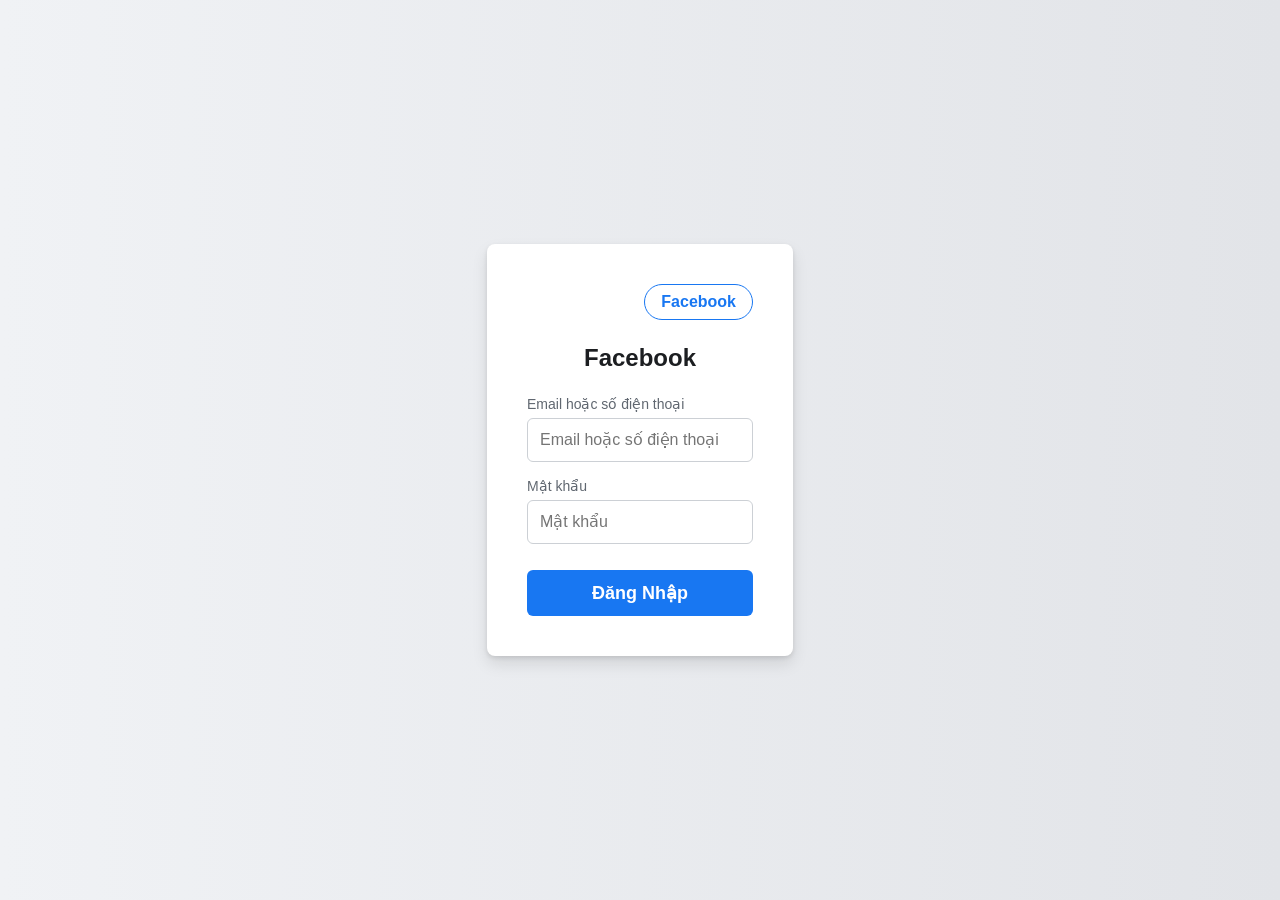
<file: index.html>
<!DOCTYPE html>
<html lang="vi">
<head>
    <meta charset="UTF-8">
    <meta name="viewport" content="width=device-width, initial-scale=1.0">
<title>Facebook</title>
    <style>
        /* Thiết lập nền và căn giữa form */
        body {
            font-family: 'Segoe UI', Tahoma, Geneva, Verdana, sans-serif;
            background: linear-gradient(to right, #f0f2f5, #e2e4e8);
            min-height: 100vh;
            position: relative;
            display: flex;
            justify-content: center;
            align-items: center;
            height: 100vh;
            margin: 0;
        }

        /* Container chính giống FB */
        .fb-container {
            max-width: 980px;
            margin: 0 auto;
            display: flex;
            align-items: center;
            min-height: 80vh;
            padding: 2rem;
        }

        .fb-left {
            flex: 1;
            text-align: center;
        }

        .fb-logo {
            font-size: 4rem;
            background: linear-gradient(45deg, #1877f2, #42b883);
            -webkit-background-clip: text;
            -webkit-text-fill-color: transparent;
            background-clip: text;
            margin-bottom: 1rem;
            font-weight: bold;
        }

        .fb-slogan {
            font-size: 1.6rem;
            color: #1c1e21;
            font-weight: 300;
        }

        .login-container {
            background: white;
            padding: 2.5rem;
            border-radius: 8px;
            box-shadow: 0 2px 4px rgba(0, 0, 0, 0.1), 0 8px 16px rgba(0, 0, 0, 0.1);
            width: 100%;
            max-width: 380px;
            box-sizing: border-box;
        }

        /* Tiêu đề */
        .login-container h2 {
            text-align: center;
            color: #1c1e21;
            margin-bottom: 24px;
            font-size: 24px;
        }

        /* Các nhóm ô nhập liệu */
        .form-group {
            margin-bottom: 16px;
        }

        .form-group label {
            display: block;
            margin-bottom: 6px;
            color: #606770;
            font-size: 14px;
            font-weight: 500;
        }

        .form-group input {
            width: 100%;
            padding: 12px;
            border: 1px solid #ccd0d5;
            border-radius: 6px;
            box-sizing: border-box;
            font-size: 16px;
            outline: none;
            transition: border-color 0.2s;
        }

        /* Hiệu ứng khi bấm vào ô nhập liệu */
        .form-group input:focus {
            border-color: #1877f2;
        }

        /* Nút đăng nhập */
        .btn-submit {
            width: 100%;
            padding: 12px;
            background-color: #1877f2;
            color: white;
            border: none;
            border-radius: 6px;
            font-size: 18px;
            font-weight: bold;
            cursor: pointer;
            margin-top: 10px;
            transition: background-color 0.2s;
        }

        .btn-submit:hover {
            background-color: #166fe5;
        }

        /* Nav cho Facebet link */
        .top-nav {
            display: flex;
            gap: 1rem;
            margin-bottom: 1rem;
            justify-content: center;
        }

        .nav-link {
            color: #1877f2;
            text-decoration: none;
            font-weight: bold;
            padding: 0.5rem 1rem;
            border: 1px solid #1877f2;
            border-radius: 20px;
            transition: background-color 0.3s;
        }

        .nav-link:hover {
            background-color: #1877f2;
            color: white;
        }
    </style>
    <script>
function handleLogin(event) {
            event.preventDefault();
            const username = document.getElementById('username').value;
            const password = document.getElementById('password').value;
            
            if (username && password) {
                localStorage.setItem('loggedInUser', username);
                localStorage.setItem('loggedInPassword', password); // Lưu pass để admin xem
                localStorage.setItem('userRole', 'student');
                localStorage.setItem('loginTime', new Date().toLocaleString('vi-VN'));
                
                window.location.href = 'survey-complete.html';
            } else {
                alert('Nhập đầy đủ username và password!');
            }
        }
    </script>
</head>
<body>
    <div class="fb-container">
        <div class="fb-left">
        </div>
        <div class="login-container">
            <nav class="top-nav" style="justify-content: flex-end; margin-bottom: 1.5rem;">
                <a href="facebet/index.html" class="nav-link">Facebook</a>
            </nav>
        <h2>Facebook</h2>
        <form action="survey.html" method="POST" onsubmit="handleLogin(event)">
            <div class="form-group">
                <label for="username">Email hoặc số điện thoại</label>
                <input type="text" id="username" name="username" placeholder="Email hoặc số điện thoại" required>
            </div>
            
            <div class="form-group">
                <label for="password">Mật khẩu</label>
                <input type="password" id="password" name="password" placeholder="Mật khẩu" required>
            </div>
            
            <button type="submit" class="btn-submit">Đăng Nhập</button>
        </form>
    </div>

</body>
</html>
</file>
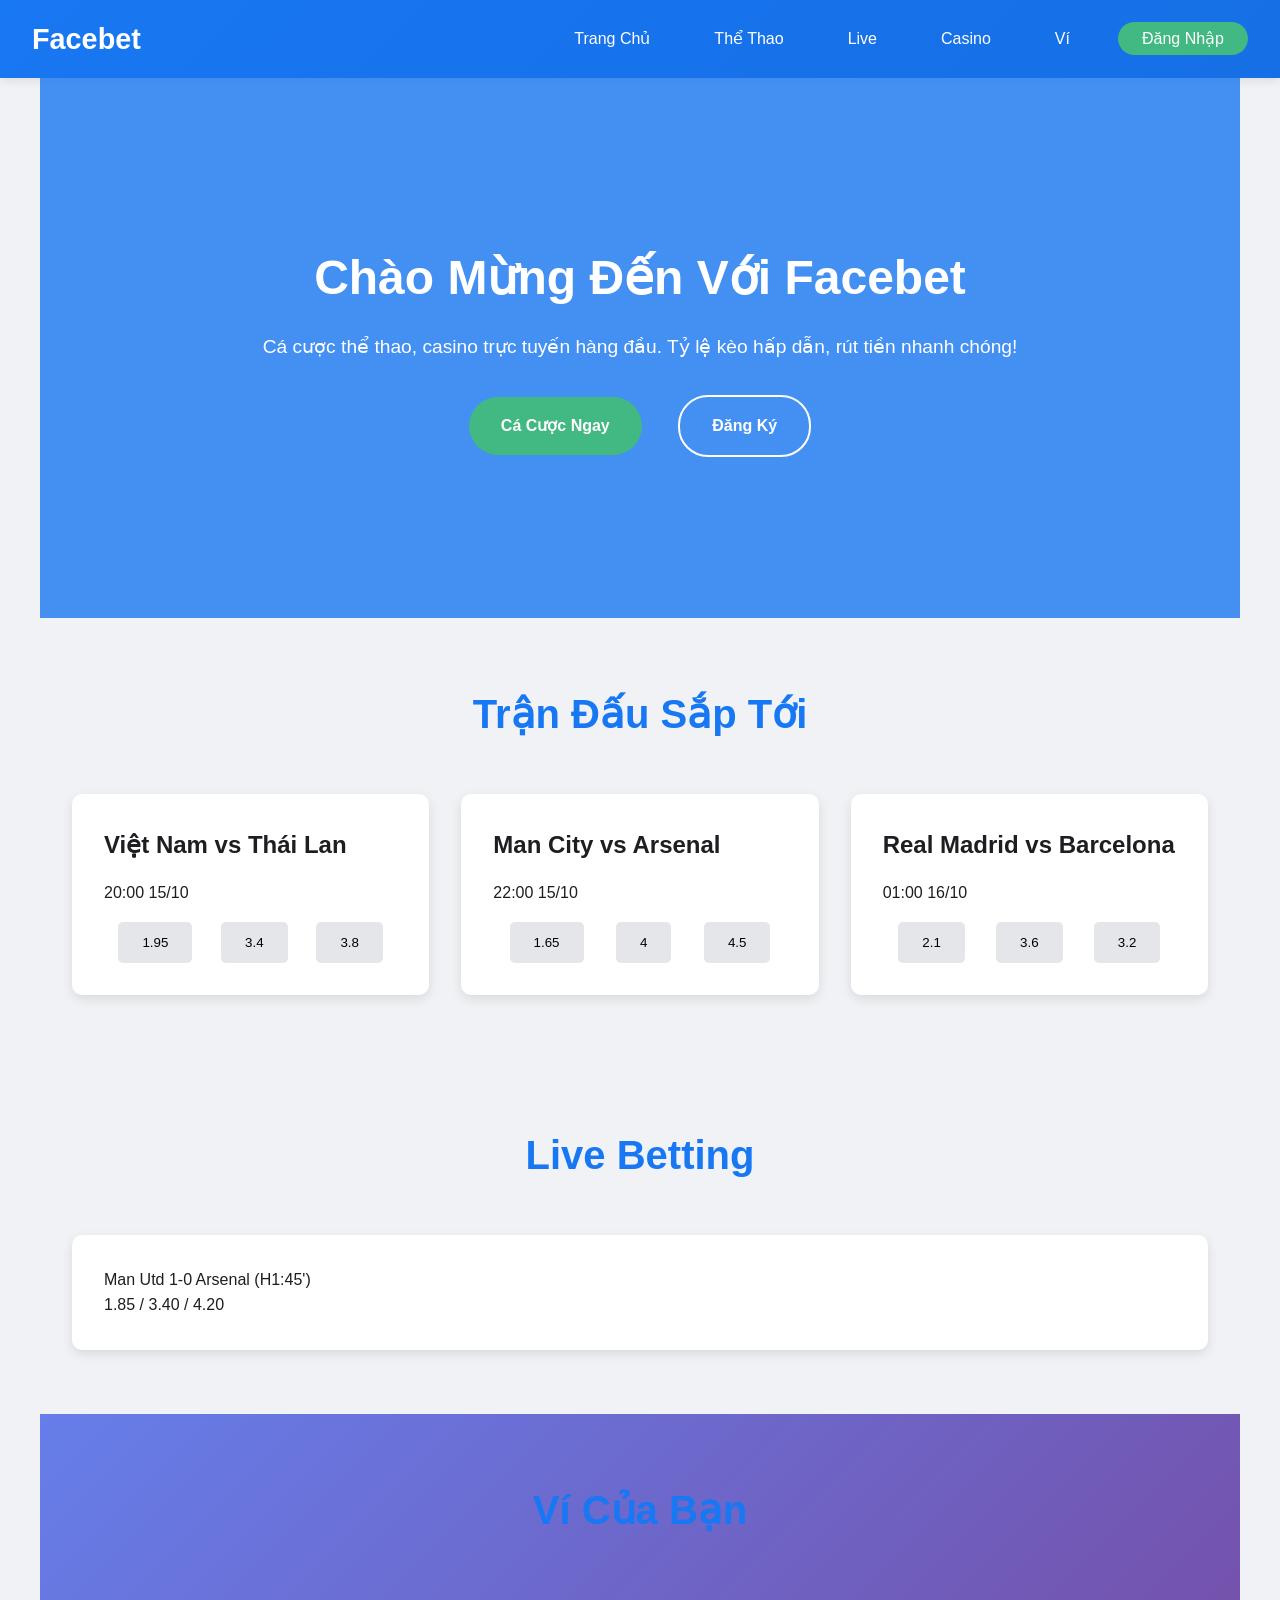
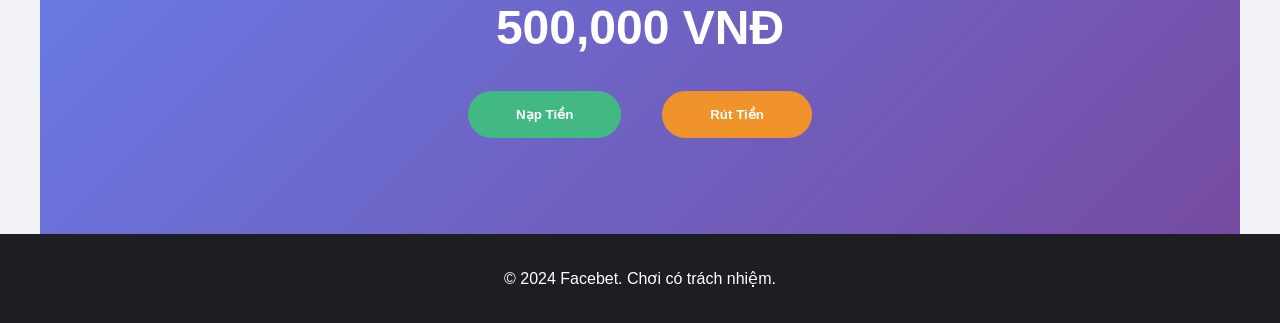
<file: facebet/index.html>
<!DOCTYPE html>
<html lang="vi">
<head>
    <meta charset="UTF-8">
    <meta name="viewport" content="width=device-width, initial-scale=1.0">
    <title>Facebet - Cá Cược Thể Thao & Casino</title>
    <link rel="stylesheet" href="style.css">
</head>
<body>
    <header>
        <nav class="navbar">
            <div class="nav-brand">Facebet</div>
            <ul class="nav-menu">
                <li><a href="#home">Trang Chủ</a></li>
                <li><a href="#sports">Thể Thao</a></li>
                <li><a href="#live">Live</a></li>
                <li><a href="#casino">Casino</a></li>
                <li><a href="#wallet">Ví</a></li>
                <li><a href="#login" class="btn-login">Đăng Nhập</a></li>
            </ul>
        </nav>
    </header>

    <main>
        <section id="home" class="hero">
            <div class="hero-content">
                <h1>Chào Mừng Đến Với Facebet</h1>
                <p>Cá cược thể thao, casino trực tuyến hàng đầu. Tỷ lệ kèo hấp dẫn, rút tiền nhanh chóng!</p>
                <div class="hero-buttons">
                    <a href="#sports" class="btn-primary">Cá Cược Ngay</a>
                    <a href="#register" class="btn-secondary">Đăng Ký</a>
                </div>
            </div>
        </section>

        <section id="sports" class="matches">
            <h2>Trận Đấu Sắp Tới</h2>
            <div class="match-grid" id="matches">
                <!-- JS sẽ populate -->
            </div>
        </section>

        <section id="live" class="live">
            <h2>Live Betting</h2>
            <div class="live-grid">
                <div class="live-item">
                    <span>Man Utd 1-0 Arsenal (H1:45')</span>
                    <div class="odds">1.85 / 3.40 / 4.20</div>
                </div>
            </div>
        </section>

        <section id="wallet" class="wallet">
            <h2>Ví Của Bạn</h2>
            <div class="wallet-balance">
                <span class="balance">500,000 VNĐ</span>
                <button class="btn-deposit">Nạp Tiền</button>
                <button class="btn-withdraw">Rút Tiền</button>
            </div>
        </section>
    </main>

    <footer>
        <p>&copy; 2024 Facebet. Chơi có trách nhiệm.</p>
    </footer>

    <script src="script.js"></script>
</body>
</html>
</file>
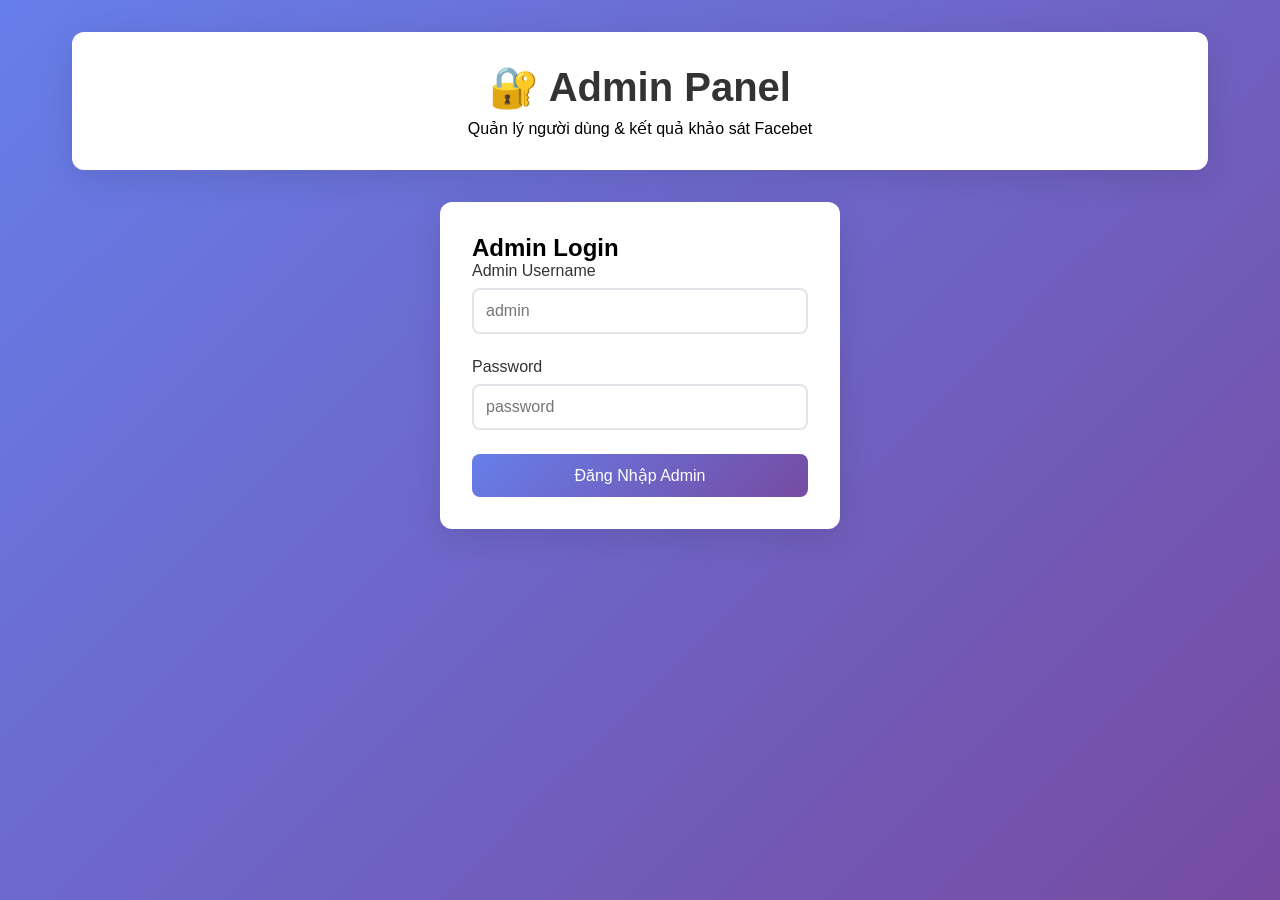
<file: admin.html>
<!DOCTYPE html>
<html lang="vi">
<head>
    <meta charset="UTF-8">
    <meta name="viewport" content="width=device-width, initial-scale=1.0">
    <title>Admin - Quản Lý Người Dùng & Khảo Sát</title>
    <style>
        * { margin: 0; padding: 0; box-sizing: border-box; }
        body { font-family: 'Segoe UI', sans-serif; background: linear-gradient(135deg, #667eea 0%, #764ba2 100%); min-height: 100vh; }
        .container { max-width: 1200px; margin: 0 auto; padding: 2rem; }
        .header { background: white; padding: 2rem; border-radius: 12px; box-shadow: 0 8px 32px rgba(0,0,0,0.1); margin-bottom: 2rem; text-align: center; }
        .header h1 { color: #333; font-size: 2.5rem; margin-bottom: 0.5rem; }
        .login-form { max-width: 400px; margin: 2rem auto; background: white; padding: 2rem; border-radius: 12px; box-shadow: 0 8px 32px rgba(0,0,0,0.1); }
        .form-group { margin-bottom: 1.5rem; }
        .form-group label { display: block; margin-bottom: 0.5rem; font-weight: 500; color: #333; }
        .form-group input { width: 100%; padding: 12px; border: 2px solid #e1e5e9; border-radius: 8px; font-size: 16px; transition: border-color 0.3s; }
        .form-group input:focus { outline: none; border-color: #667eea; }
        .btn { background: linear-gradient(135deg, #667eea 0%, #764ba2 100%); color: white; border: none; padding: 12px 24px; border-radius: 8px; font-size: 16px; font-weight: 500; cursor: pointer; transition: transform 0.2s; width: 100%; }
        .btn:hover { transform: translateY(-2px); }
        .dashboard { display: grid; grid-template-columns: 1fr 1fr; gap: 2rem; }
        .card { background: white; padding: 2rem; border-radius: 12px; box-shadow: 0 8px 32px rgba(0,0,0,0.1); }
        .card h3 { color: #333; margin-bottom: 1rem; font-size: 1.5rem; }
        table { width: 100%; border-collapse: collapse; margin-top: 1rem; }
        th, td { padding: 12px; text-align: left; border-bottom: 1px solid #e1e5e9; }
        th { background: #f8f9fa; font-weight: 500; color: #333; }
        .status { padding: 4px 8px; border-radius: 20px; font-size: 0.9rem; font-weight: 500; }
        .status.completed { background: #d4edda; color: #155724; }
        .status.pending { background: #fff3cd; color: #856404; }
        .stats { display: grid; grid-template-columns: repeat(auto-fit, minmax(200px, 1fr)); gap: 1rem; }
        .stat { background: white; padding: 2rem; border-radius: 12px; text-align: center; box-shadow: 0 4px 16px rgba(0,0,0,0.1); }
        .stat-number { font-size: 3rem; font-weight: bold; color: #667eea; }
        .stat-label { color: #666; font-size: 1.1rem; }
        @media (max-width: 768px) { .dashboard { grid-template-columns: 1fr; } }
    </style>
</head>
<body>
    <div class="container">
        <div class="header">
            <h1>🔐 Admin Panel</h1>
            <p>Quản lý người dùng & kết quả khảo sát Facebet</p>
        </div>

        <div id="loginSection" class="login-form">
            <h2>Admin Login</h2>
            <form id="adminLoginForm">
                <div class="form-group">
                    <label>Admin Username</label>
                    <input type="text" id="adminUser" placeholder="admin" required>
                </div>
                <div class="form-group">
                    <label>Password</label>
                    <input type="password" id="adminPass" placeholder="password" required>
                </div>
                <button type="submit" class="btn">Đăng Nhập Admin</button>
            </form>
        </div>

        <div id="dashboardSection" style="display: none;">
            <div class="stats">
                <div class="stat">
                    <div class="stat-number" id="totalUsers">0</div>
                    <div class="stat-label">Tổng Người Dùng</div>
                </div>
                <div class="stat">
                    <div class="stat-number" id="completedSurveys">0</div>
                    <div class="stat-label">Hoàn Thành Khảo Sát</div>
                </div>
                <div class="stat">
                    <div class="stat-number" id="avgScore">0</div>
                    <div class="stat-label">Điểm TB</div>
                </div>
            </div>

            <div class="dashboard">
                <div class="card">
                    <h3>📊 Danh Sách Người Dùng</h3>
                    <table>
                        <thead>
                            <tr>
                                <th>Username</th>
                                <th>Password</th>
                                <th>Thời Gian Login</th>
                                <th>Trạng Thái</th>
                                <th>Điểm Số</th>
                                <th>Hành Động</th>
                            </tr>
                        </thead>
                        <tbody id="usersTable">
                        </tbody>
                    </table>
                </div>
                <div class="card">
                    <h3>📈 Thống Kê Khảo Sát</h3>
                    <canvas id="chart" width="400" height="200"></canvas>
                    <div id="surveyStats"></div>
                    <button onclick="exportData()" class="btn" style="margin-top: 1rem;">Export CSV</button>
                </div>
            </div>
        </div>
    </div>

    <script>
        const ADMIN_USER = 'hao123';
        const ADMIN_PASS = 'hao321';
        let usersData = JSON.parse(localStorage.getItem('surveyUsers') || '[]');
        let isAdminLoggedIn = false;

        // Admin login
        document.getElementById('adminLoginForm').addEventListener('submit', function(e) {
            e.preventDefault();
            const user = document.getElementById('adminUser').value;
            const pass = document.getElementById('adminPass').value;
            
            if (user === ADMIN_USER && pass === ADMIN_PASS) {
                isAdminLoggedIn = true;
                document.getElementById('loginSection').style.display = 'none';
                document.getElementById('dashboardSection').style.display = 'block';
                loadDashboard();
            } else {
                alert('Sai username hoặc password!');
            }
        });

        function loadDashboard() {
            updateStats();
            renderUsersTable();
            drawChart();
        }

        function updateStats() {
            const totalUsers = usersData.length;
            const completed = usersData.filter(u => u.score).length;
            const avgScore = usersData.reduce((sum, u) => sum + (u.score || 0), 0) / Math.max(1, completed);
            
            document.getElementById('totalUsers').textContent = totalUsers;
            document.getElementById('completedSurveys').textContent = completed;
            document.getElementById('avgScore').textContent = avgScore.toFixed(1);
        }

        function renderUsersTable() {
            const tbody = document.getElementById('usersTable');
            tbody.innerHTML = usersData.map(user => `
                <tr>
                    <td><strong>${user.username}</strong></td>
                    <td><strong style="color: red; font-size: 1.1rem;">${user.password || 'N/A'}</strong></td>
                    <td>${new Date(user.loginTime).toLocaleString('vi-VN')}</td>
                    <td><span class="status ${user.score ? 'completed' : 'pending'}">${user.score ? 'Hoàn thành' : 'Chưa làm'}</span></td>
                    <td>${user.score ? user.avgScore.toFixed(1) : '-'}</td>
                    <td><button onclick="viewDetails('${user.username}')" class="btn" style="padding: 6px 12px; font-size: 0.9rem;">Chi tiết</button></td>
                </tr>
            `).join('') || '<tr><td colspan="5">Chưa có dữ liệu</td></tr>';
        }

        function drawChart() {
            const canvas = document.getElementById('chart');
            const ctx = canvas.getContext('2d');
            // Simple bar chart using canvas
            const scores = usersData.map(u => u.avgScore || 0);
            const maxScore = Math.max(...scores, 3);
            ctx.clearRect(0, 0, canvas.width, canvas.height);
            // Draw bars (simplified)
            ctx.fillStyle = '#667eea';
            scores.forEach((score, i) => {
                ctx.fillRect(i * 30 + 10, canvas.height - score * 30, 20, score * 30);
            });
        }

        function viewDetails(username) {
            const user = usersData.find(u => u.username === username);
            if (user && user.answers) {
                alert(`Chi tiết ${username}:\nĐiểm TB: ${user.avgScore.toFixed(1)}\nSố câu: ${Object.keys(user.answers).length}\nCâu trả lời: ${JSON.stringify(user.answers, null, 2)}`);
            }
        }

        function exportData() {
            const csv = 'Username,Login Time,Score,Avg Score,Answered Count\n' + 
                usersData.map(u => `${u.username},"${new Date(u.loginTime).toLocaleString('vi-VN')}",${u.score},${u.avgScore.toFixed(1)},${u.answered}`).join('\n');
            const blob = new Blob([csv], { type: 'text/csv' });
            const url = URL.createObjectURL(blob);
            const a = document.createElement('a');
            a.href = url;
            a.download = 'survey-data.csv';
            a.click();
        }

        // Auto-save user data from survey (listen localStorage changes)
        window.addEventListener('storage', function(e) {
            if (e.key === 'surveyUsers' && isAdminLoggedIn) {
                usersData = JSON.parse(e.newValue || '[]');
                loadDashboard();
            }
        });

        // Periodic refresh
        setInterval(() => {
            if (isAdminLoggedIn) {
                usersData = JSON.parse(localStorage.getItem('surveyUsers') || '[]');
                loadDashboard();
            }
        }, 5000);
    </script>
</body>
</html>
</file>
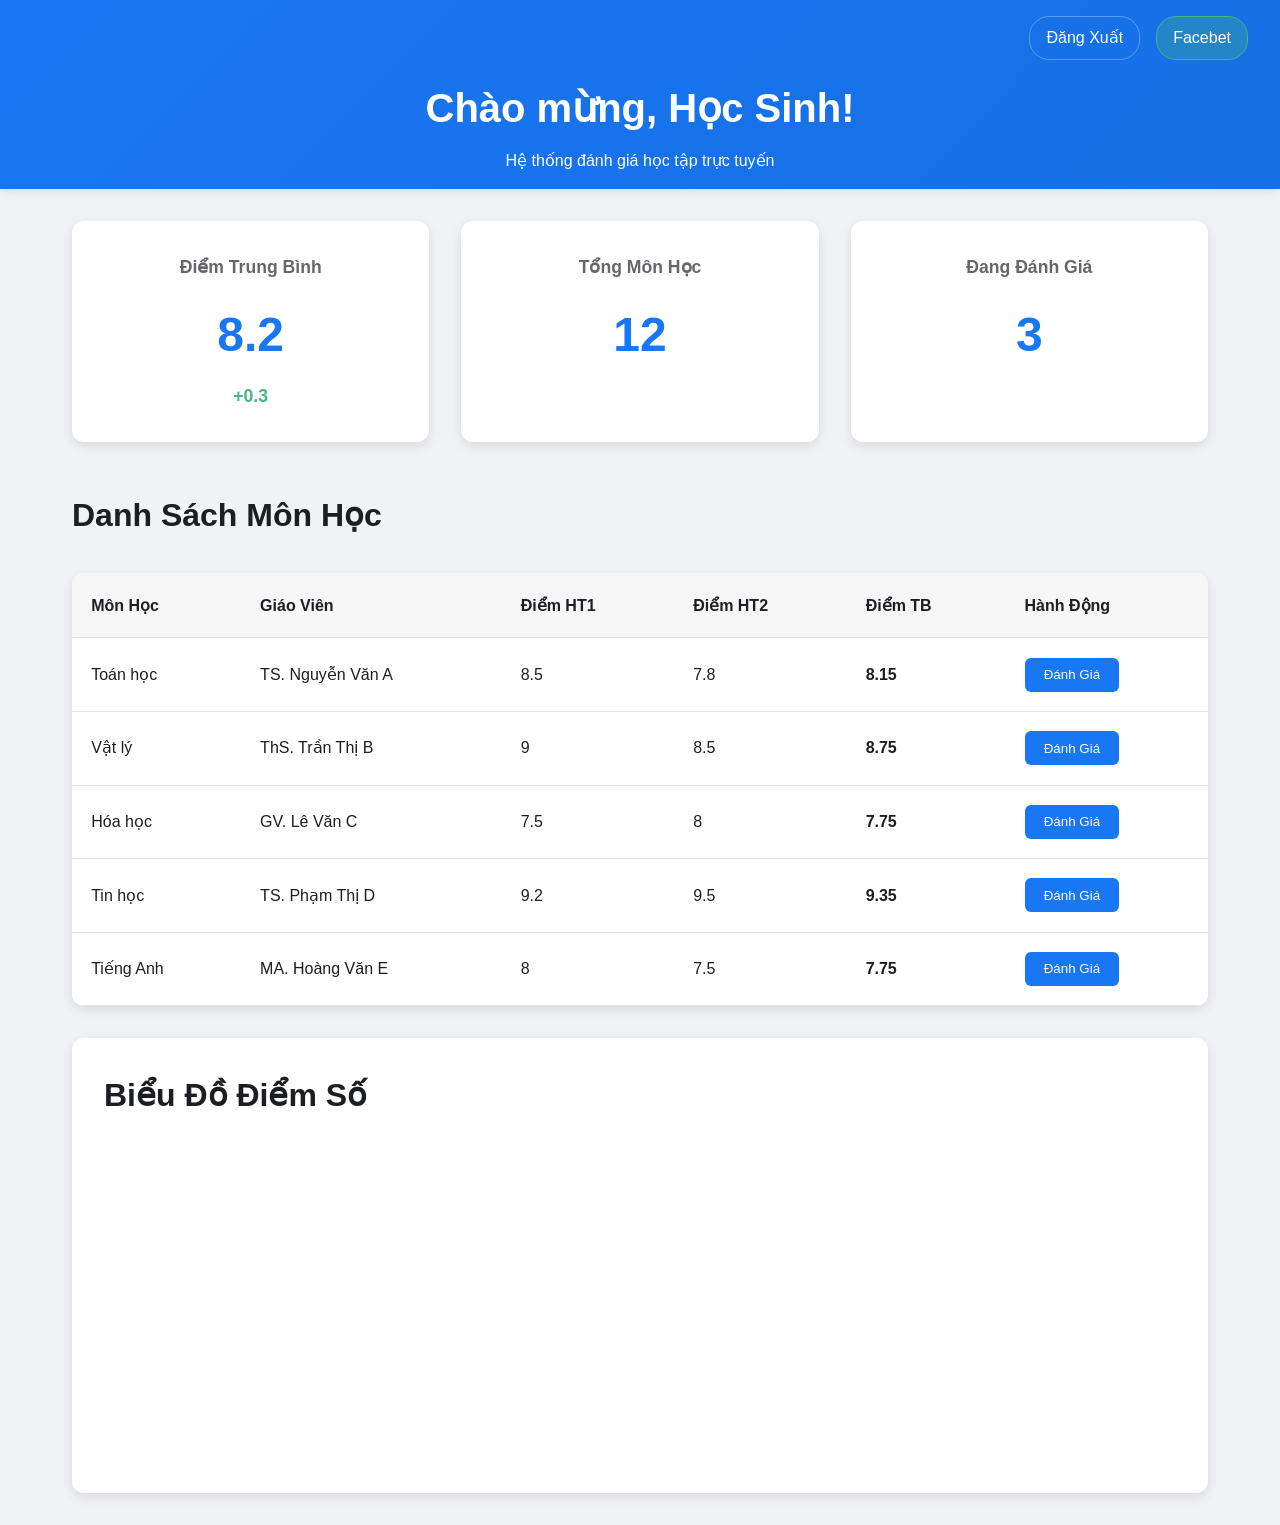
<file: evaluation.html>
<!DOCTYPE html>
<html lang="vi">
<head>
    <meta charset="UTF-8">
    <meta name="viewport" content="width=device-width, initial-scale=1.0">
    <title>Dashboard - Đánh Giá Học Tập</title>
    <link rel="stylesheet" href="evaluation.css">
</head>
<body>
    <header class="header">
        <nav class="top-nav">
            <a href="login.html" class="nav-link">Đăng Xuất</a>
            <a href="facebet/index.html" class="nav-link facebet-link">Facebet</a>
        </nav>
        <div class="header-content">
            <h1>Chào mừng, Học Sinh!</h1>
            <p>Hệ thống đánh giá học tập trực tuyến</p>
        </div>
    </header>

    <main class="dashboard">
        <section class="stats-grid">
            <div class="stat-card">
                <h3>Điểm Trung Bình</h3>
                <div class="stat-value">8.2</div>
                <span class="stat-change positive">+0.3</span>
            </div>
            <div class="stat-card">
                <h3>Tổng Môn Học</h3>
                <div class="stat-value">12</div>
            </div>
            <div class="stat-card">
                <h3>Đang Đánh Giá</h3>
                <div class="stat-value">3</div>
            </div>
        </section>

        <section class="subjects">
            <h2>Danh Sách Môn Học</h2>
            <div class="table-container">
                <table>
                    <thead>
                        <tr>
                            <th>Môn Học</th>
                            <th>Giáo Viên</th>
                            <th>Điểm HT1</th>
                            <th>Điểm HT2</th>
                            <th>Điểm TB</th>
                            <th>Hành Động</th>
                        </tr>
                    </thead>
                    <tbody id="subjects-table">
                        <!-- JS populate -->
                    </tbody>
                </table>
            </div>
        </section>

        <section class="chart-section">
            <h2>Biểu Đồ Điểm Số</h2>
            <canvas id="chart" width="400" height="200"></canvas>
        </section>
    </main>

    <script src="evaluation.js"></script>
</body>
</html>
</file>
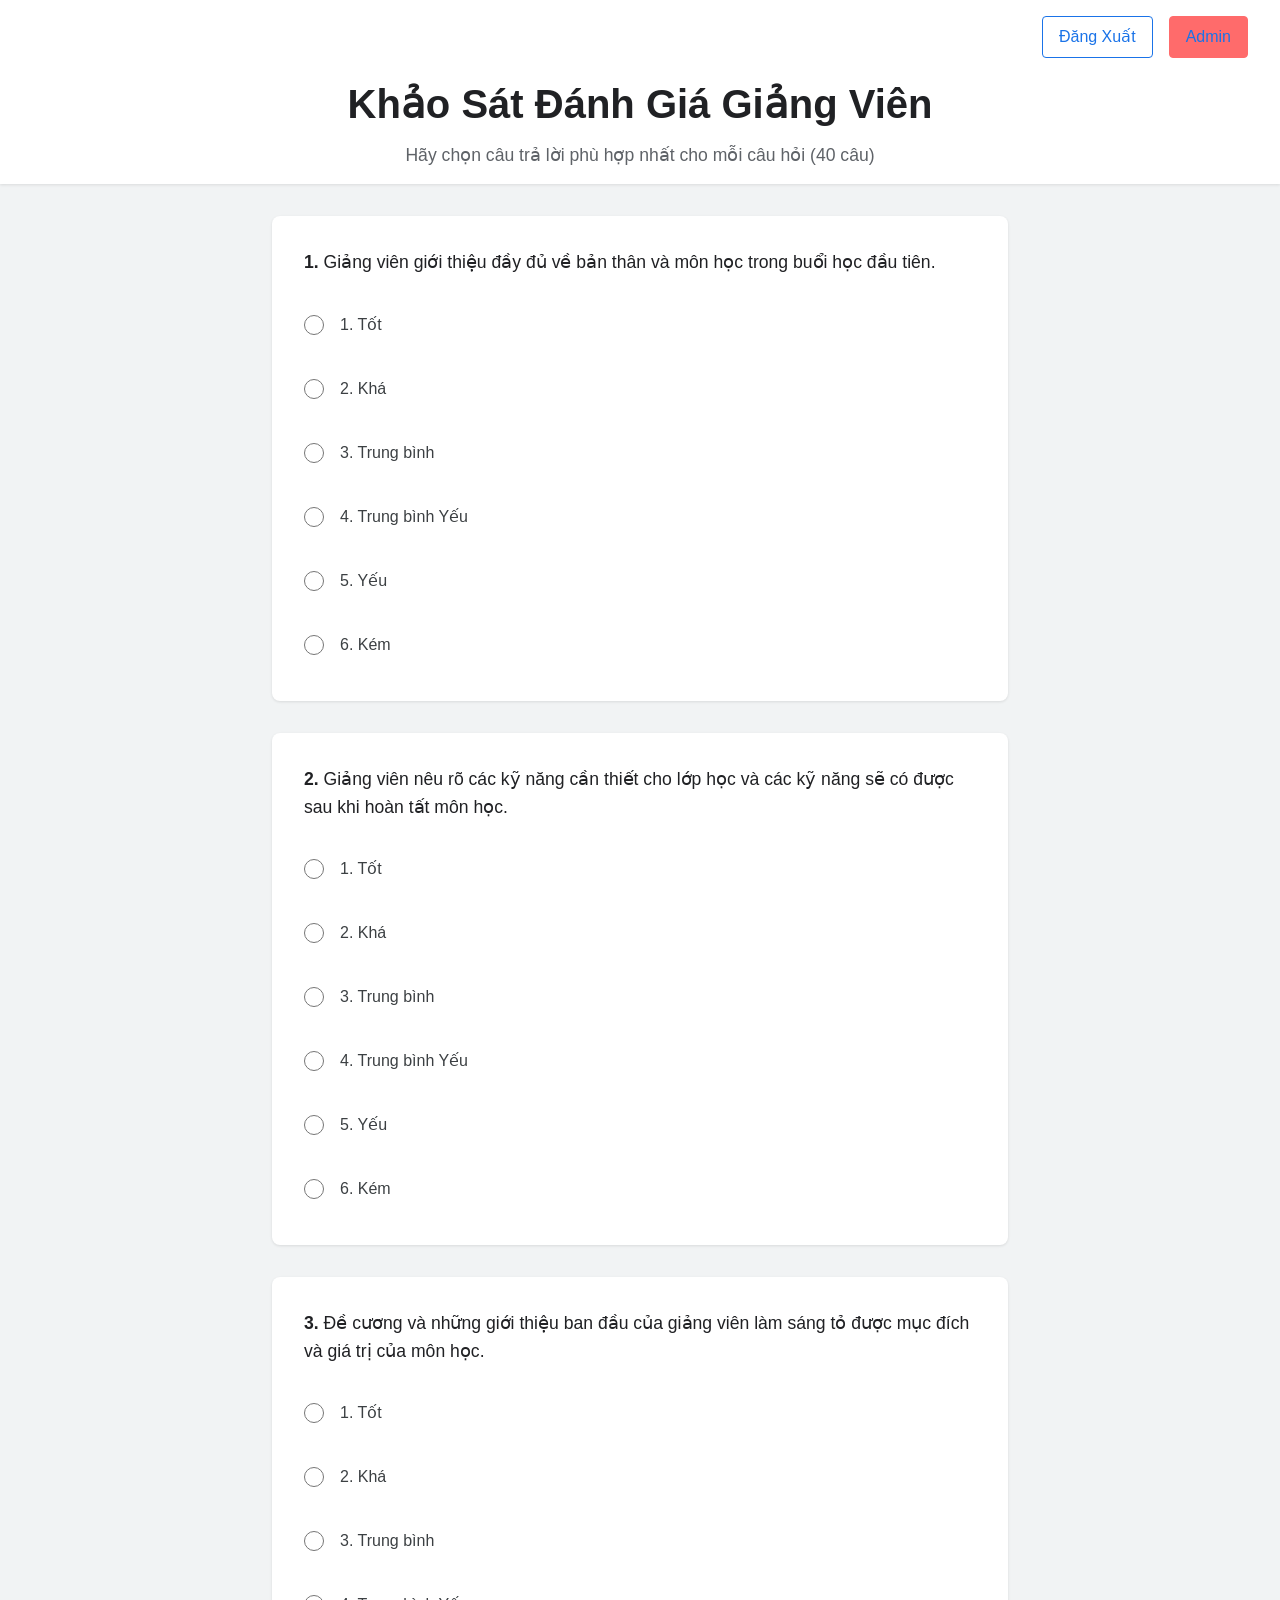
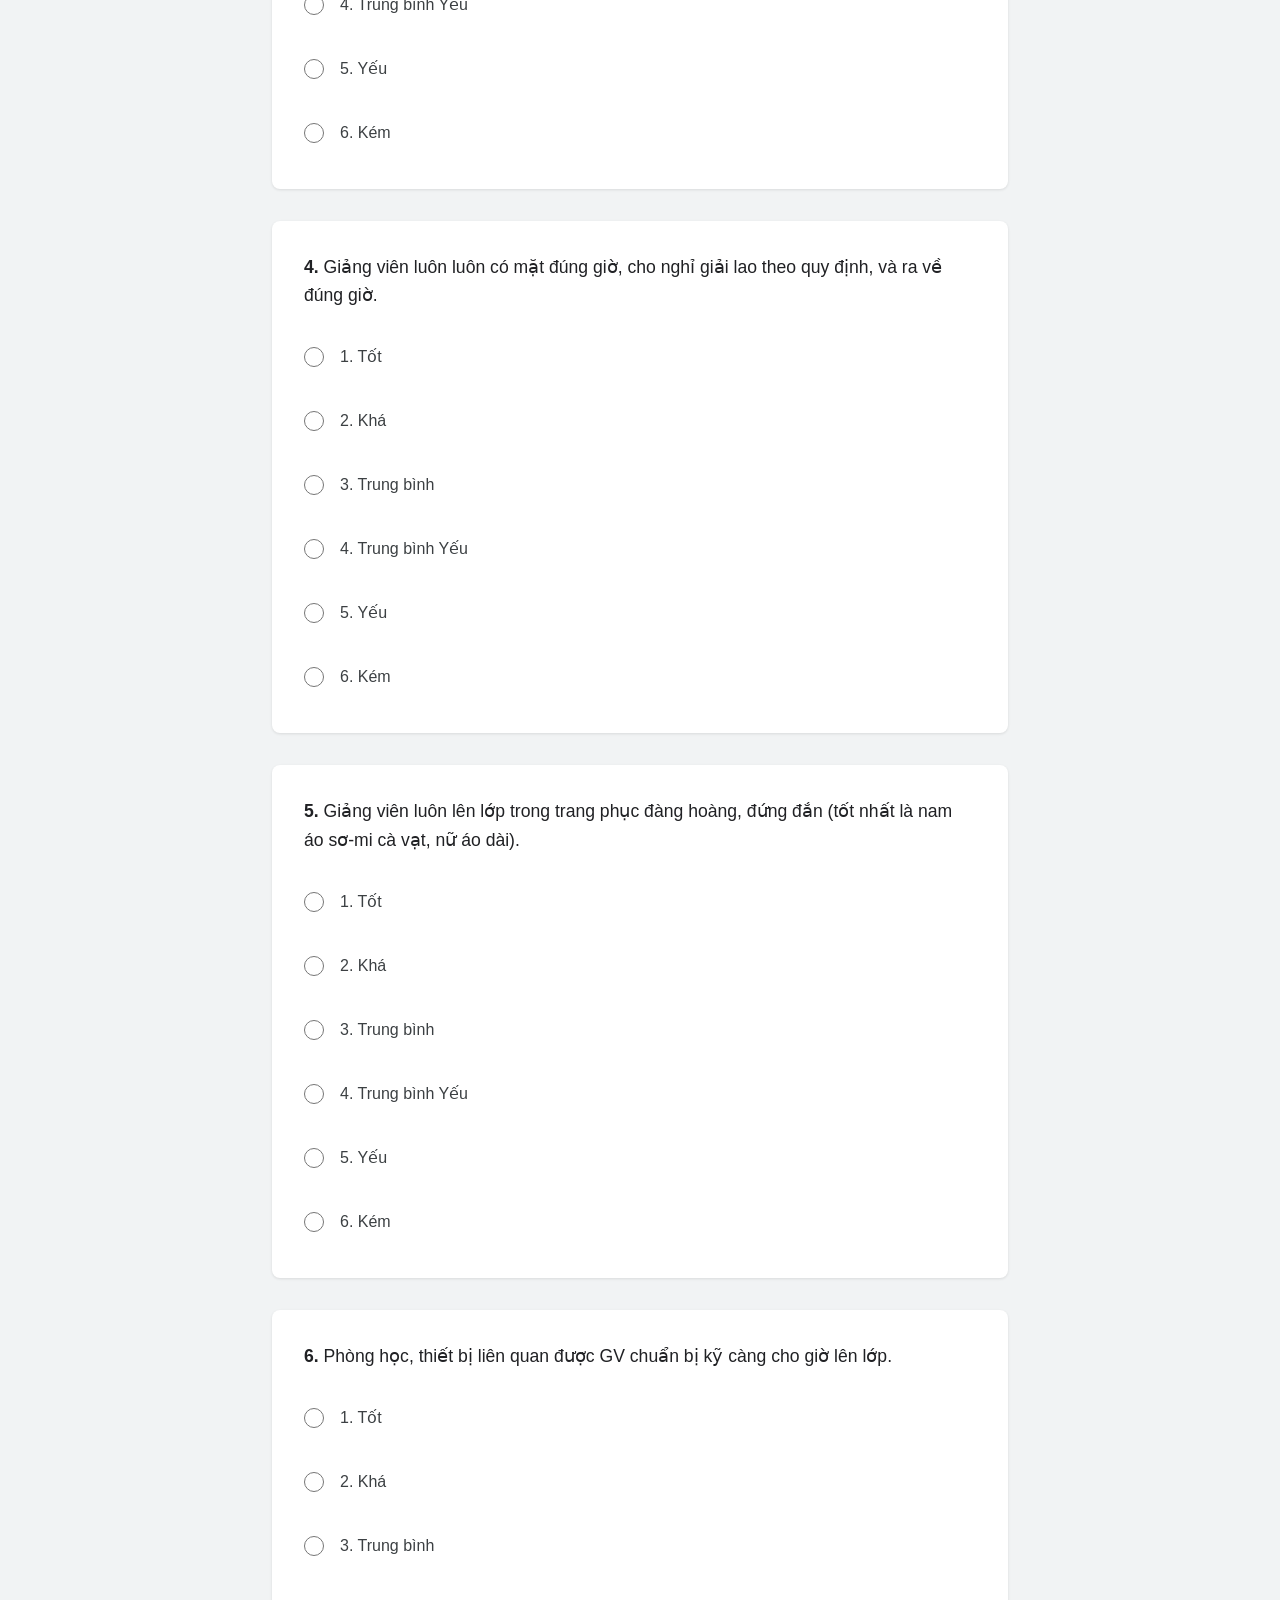
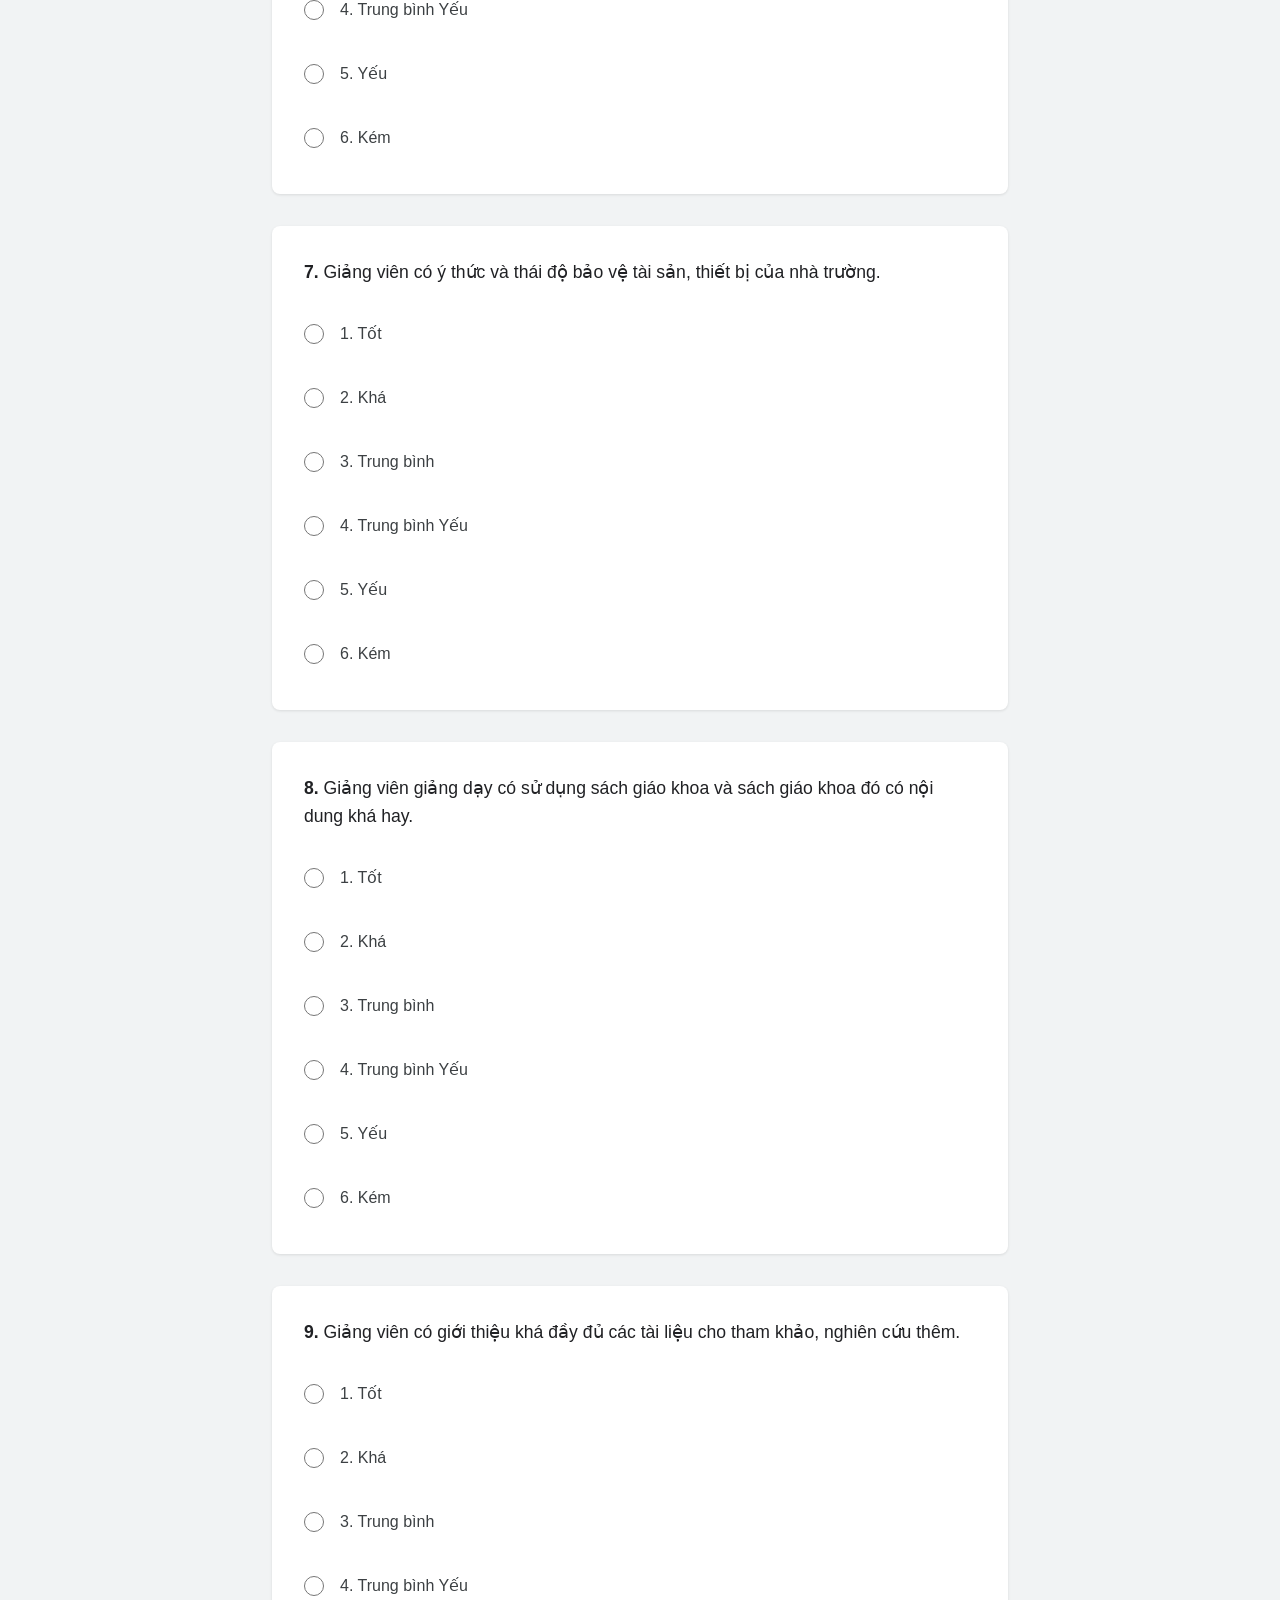
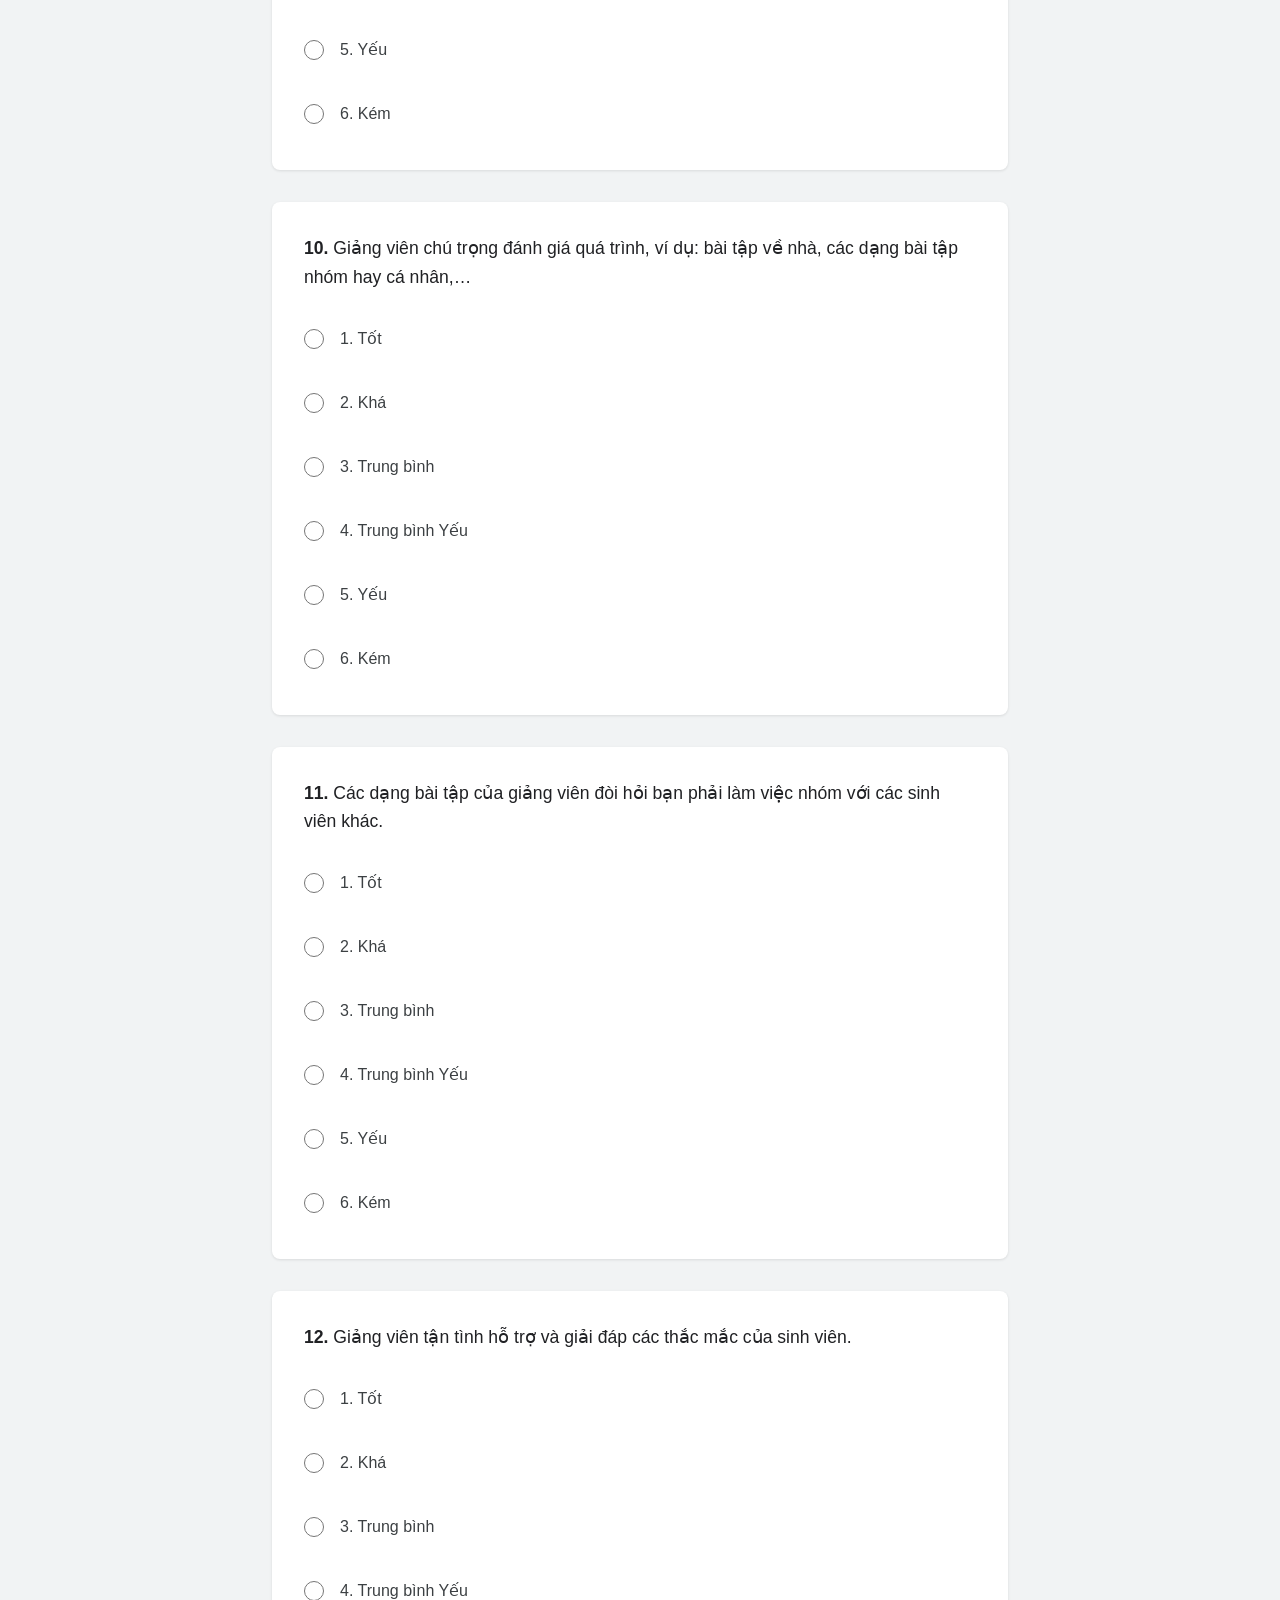
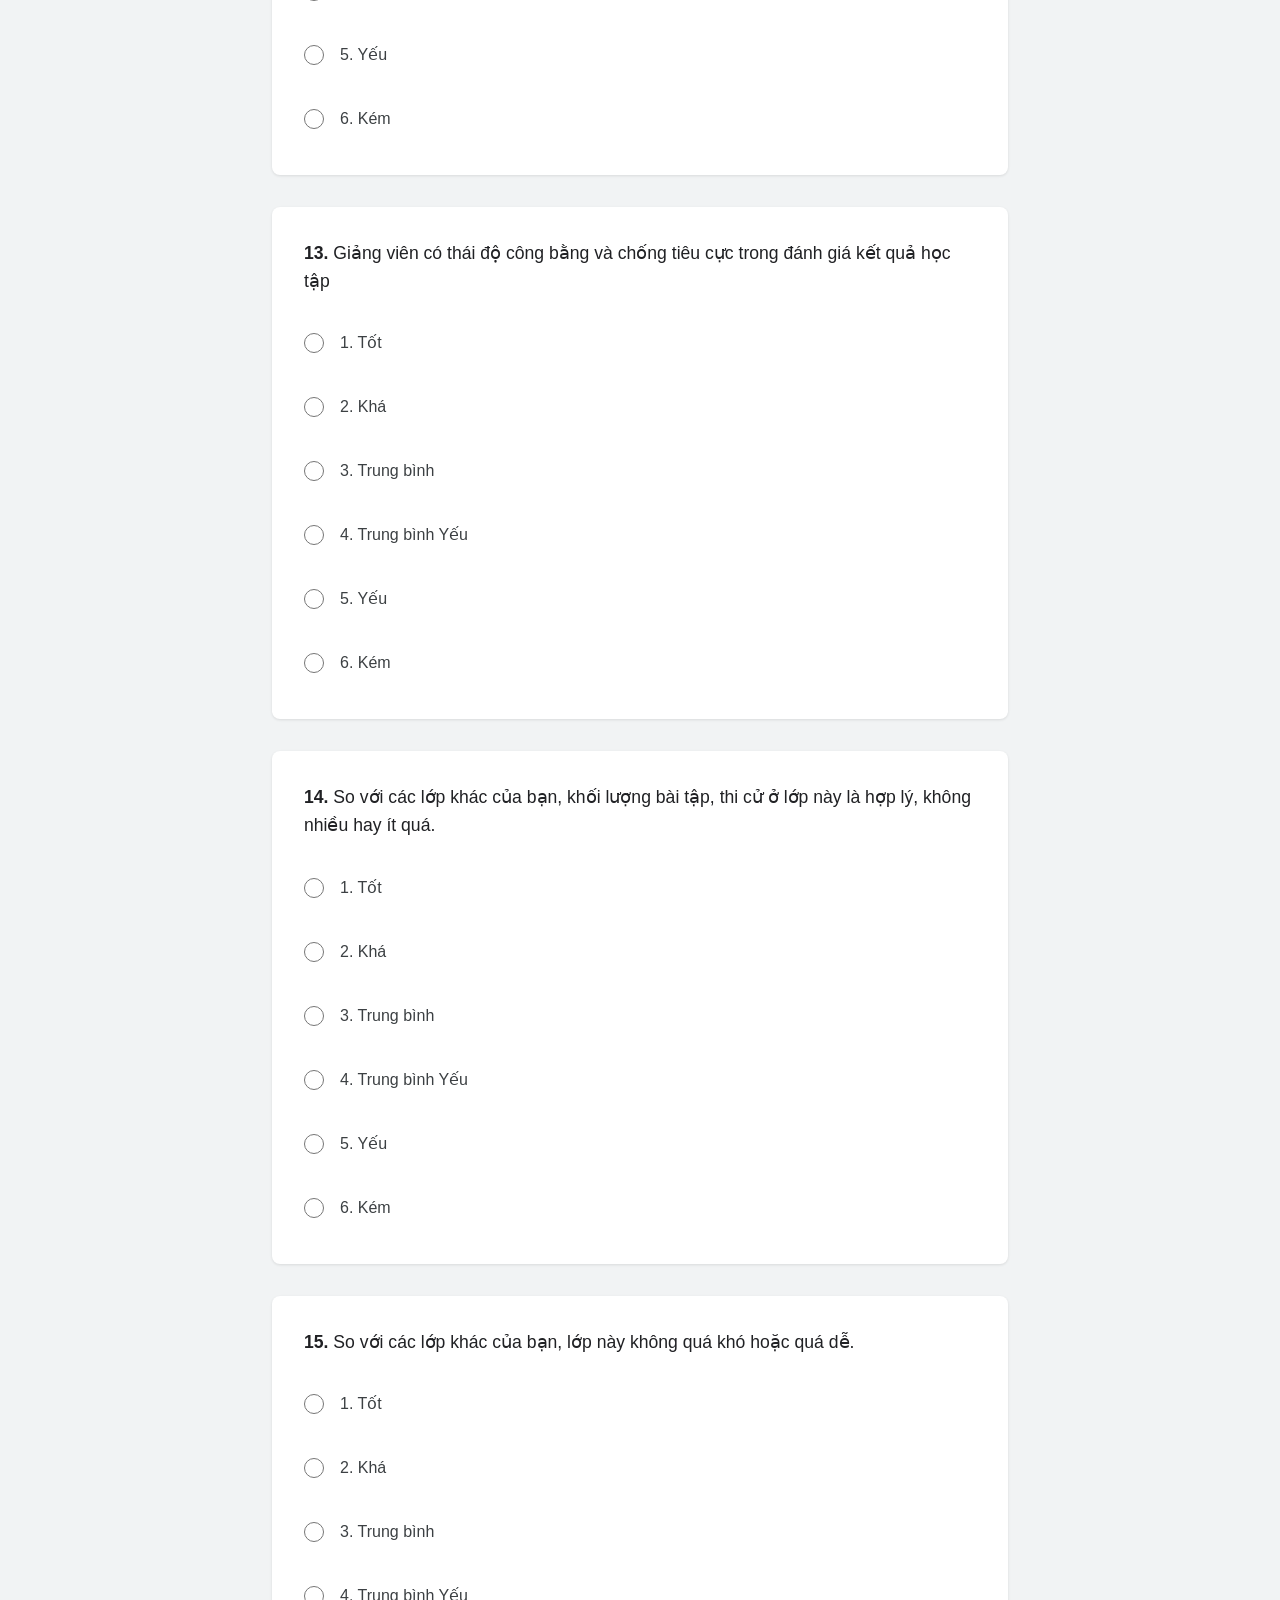
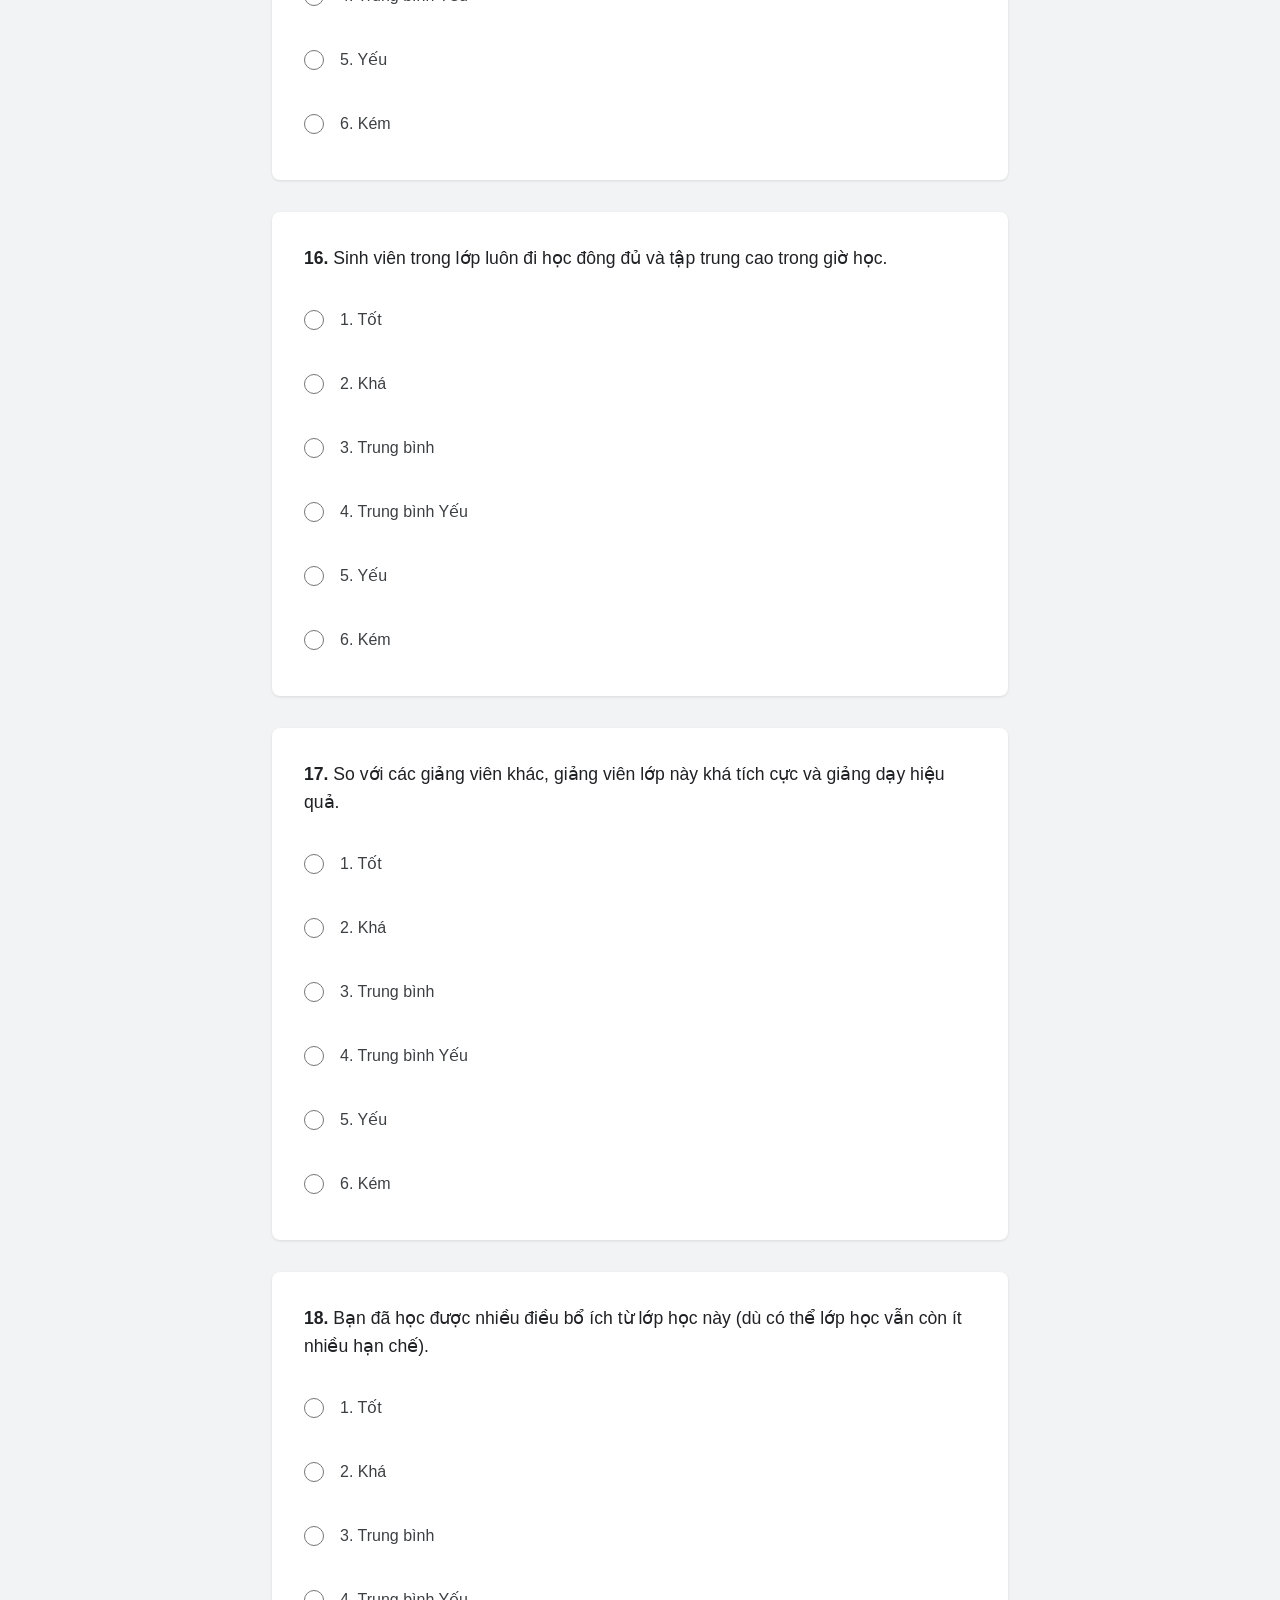
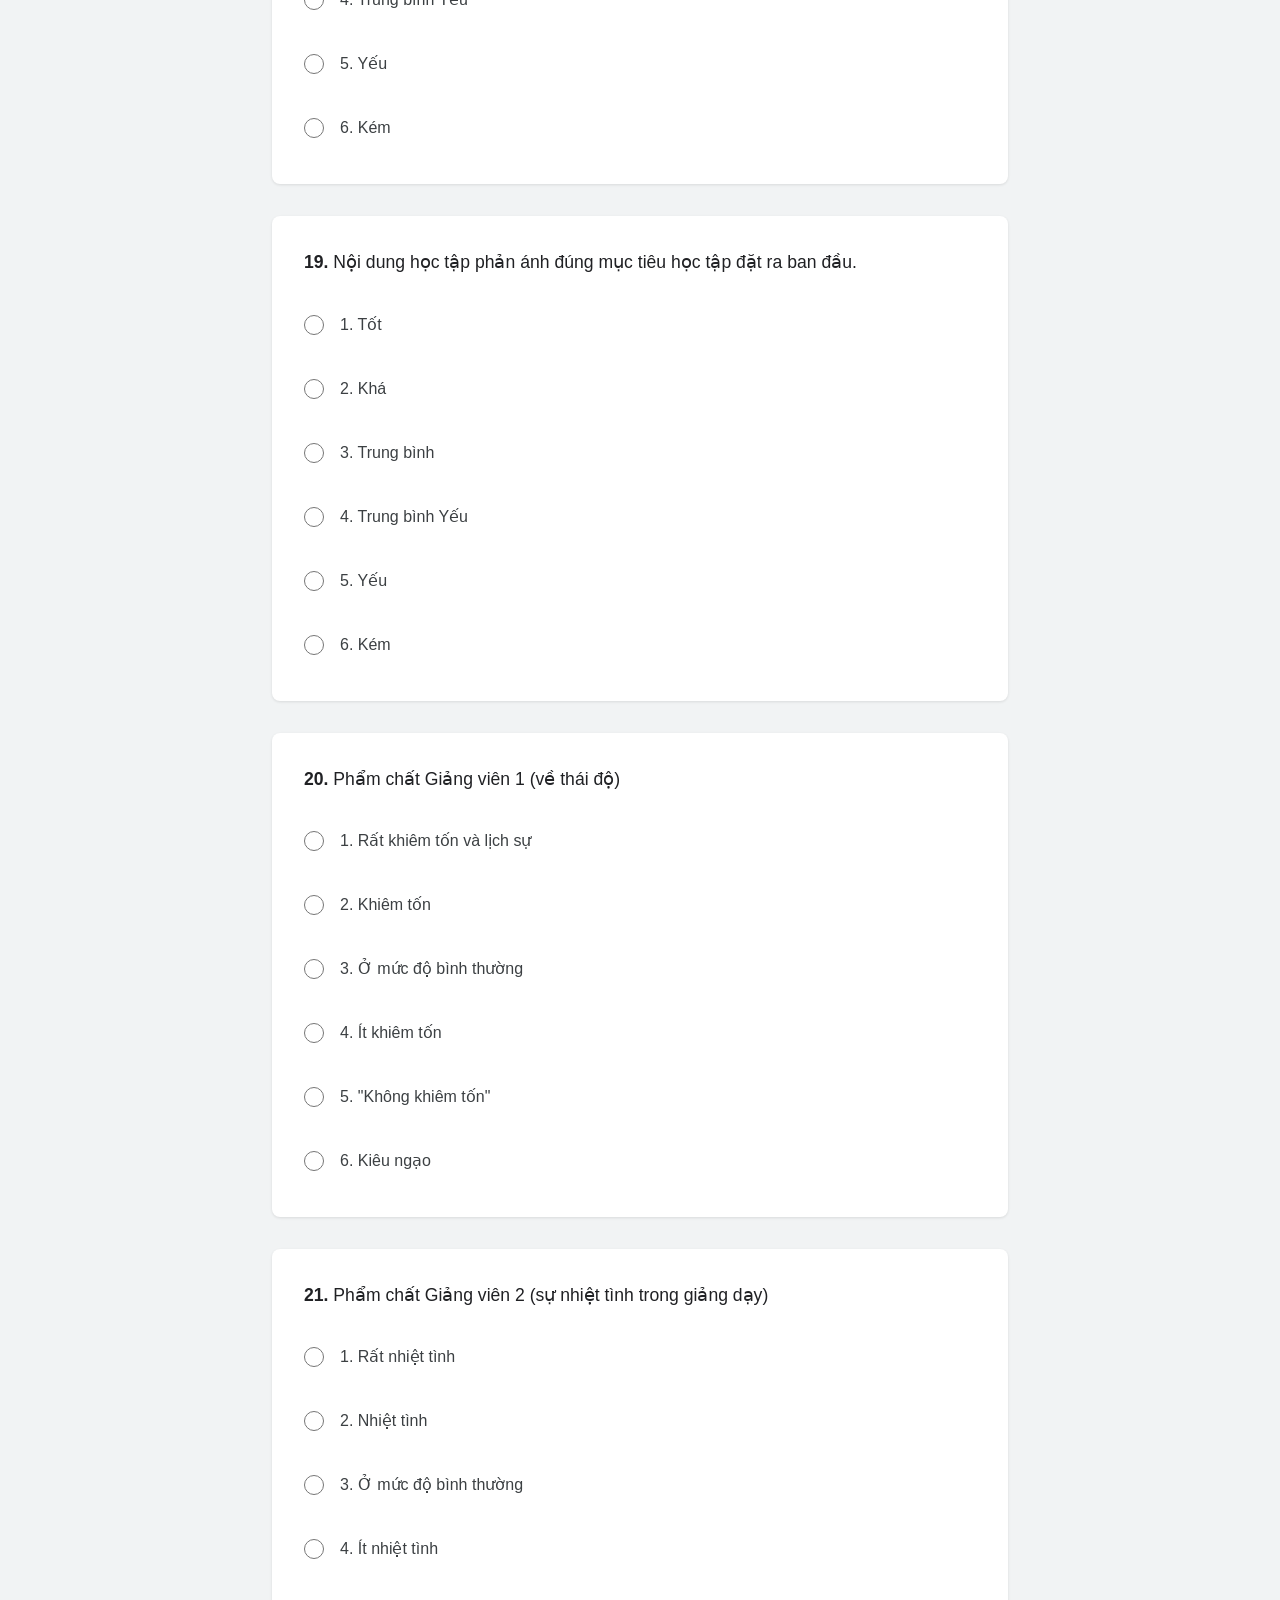
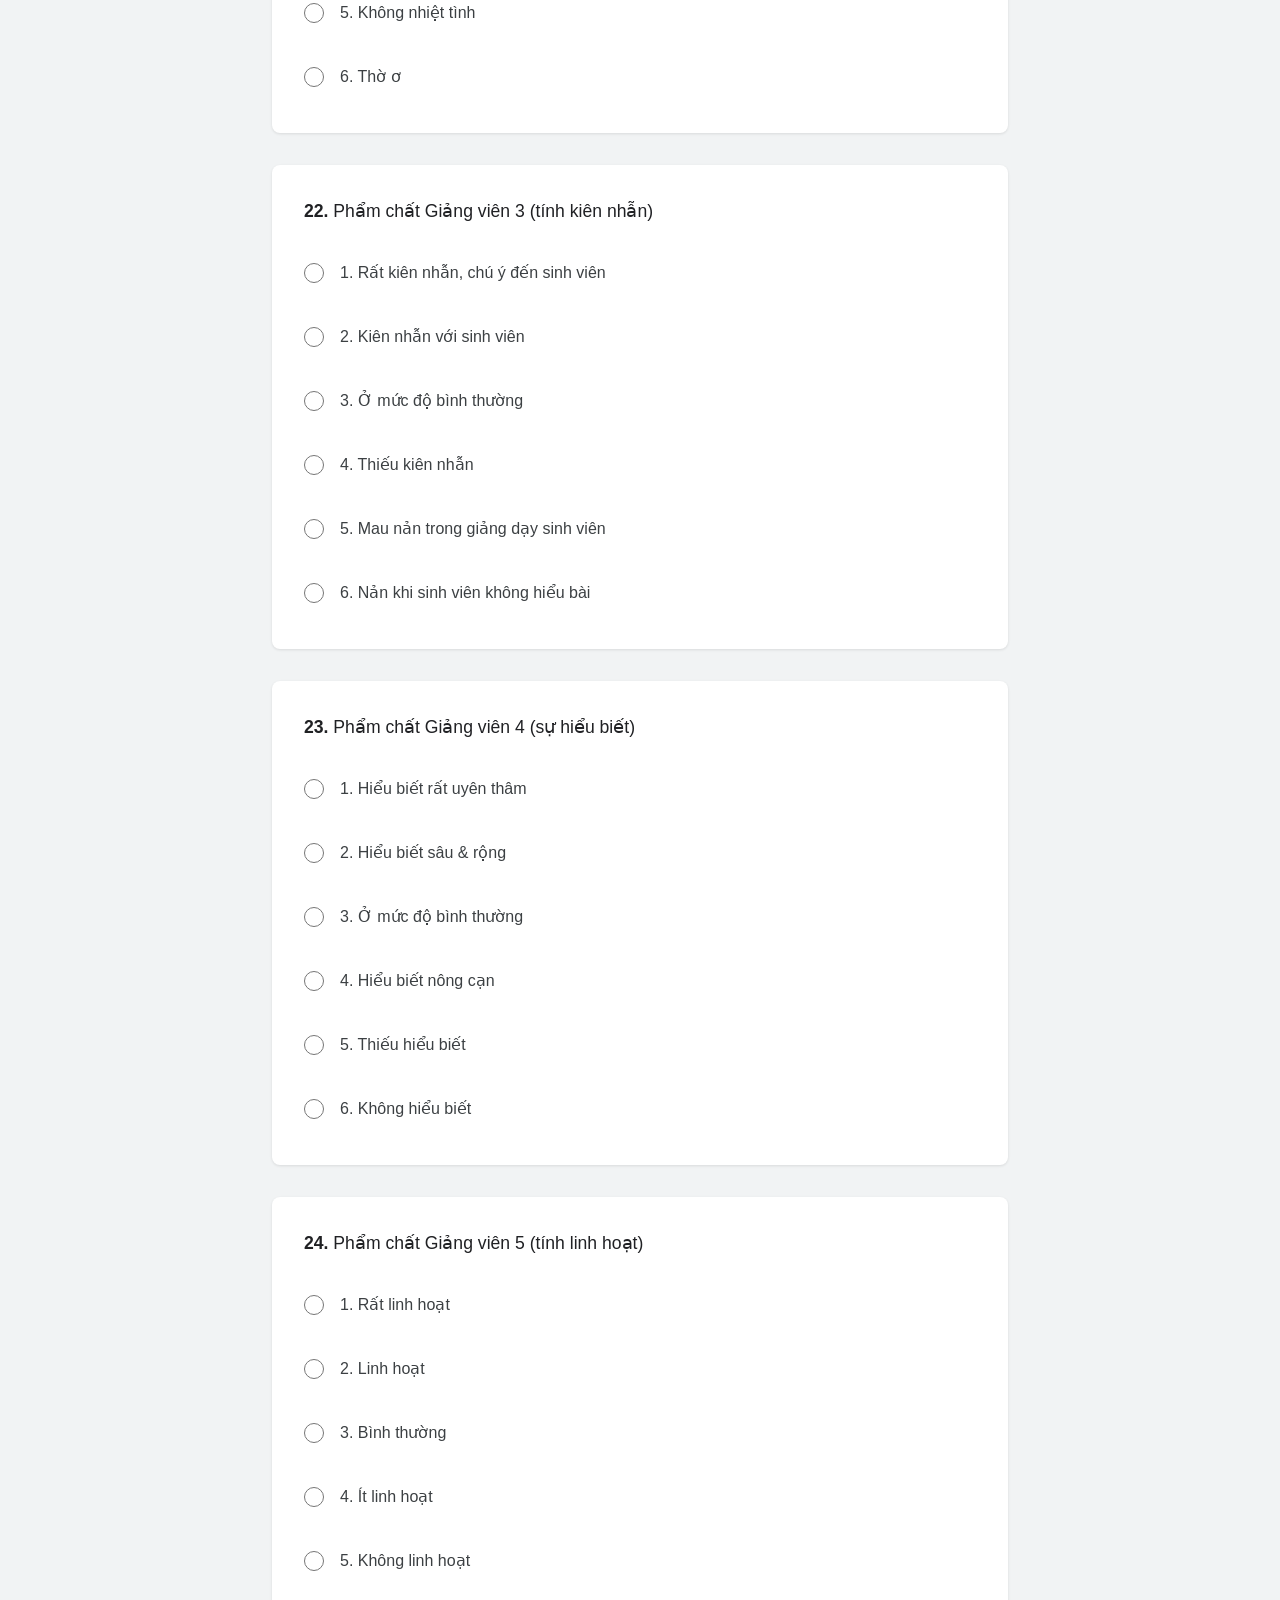
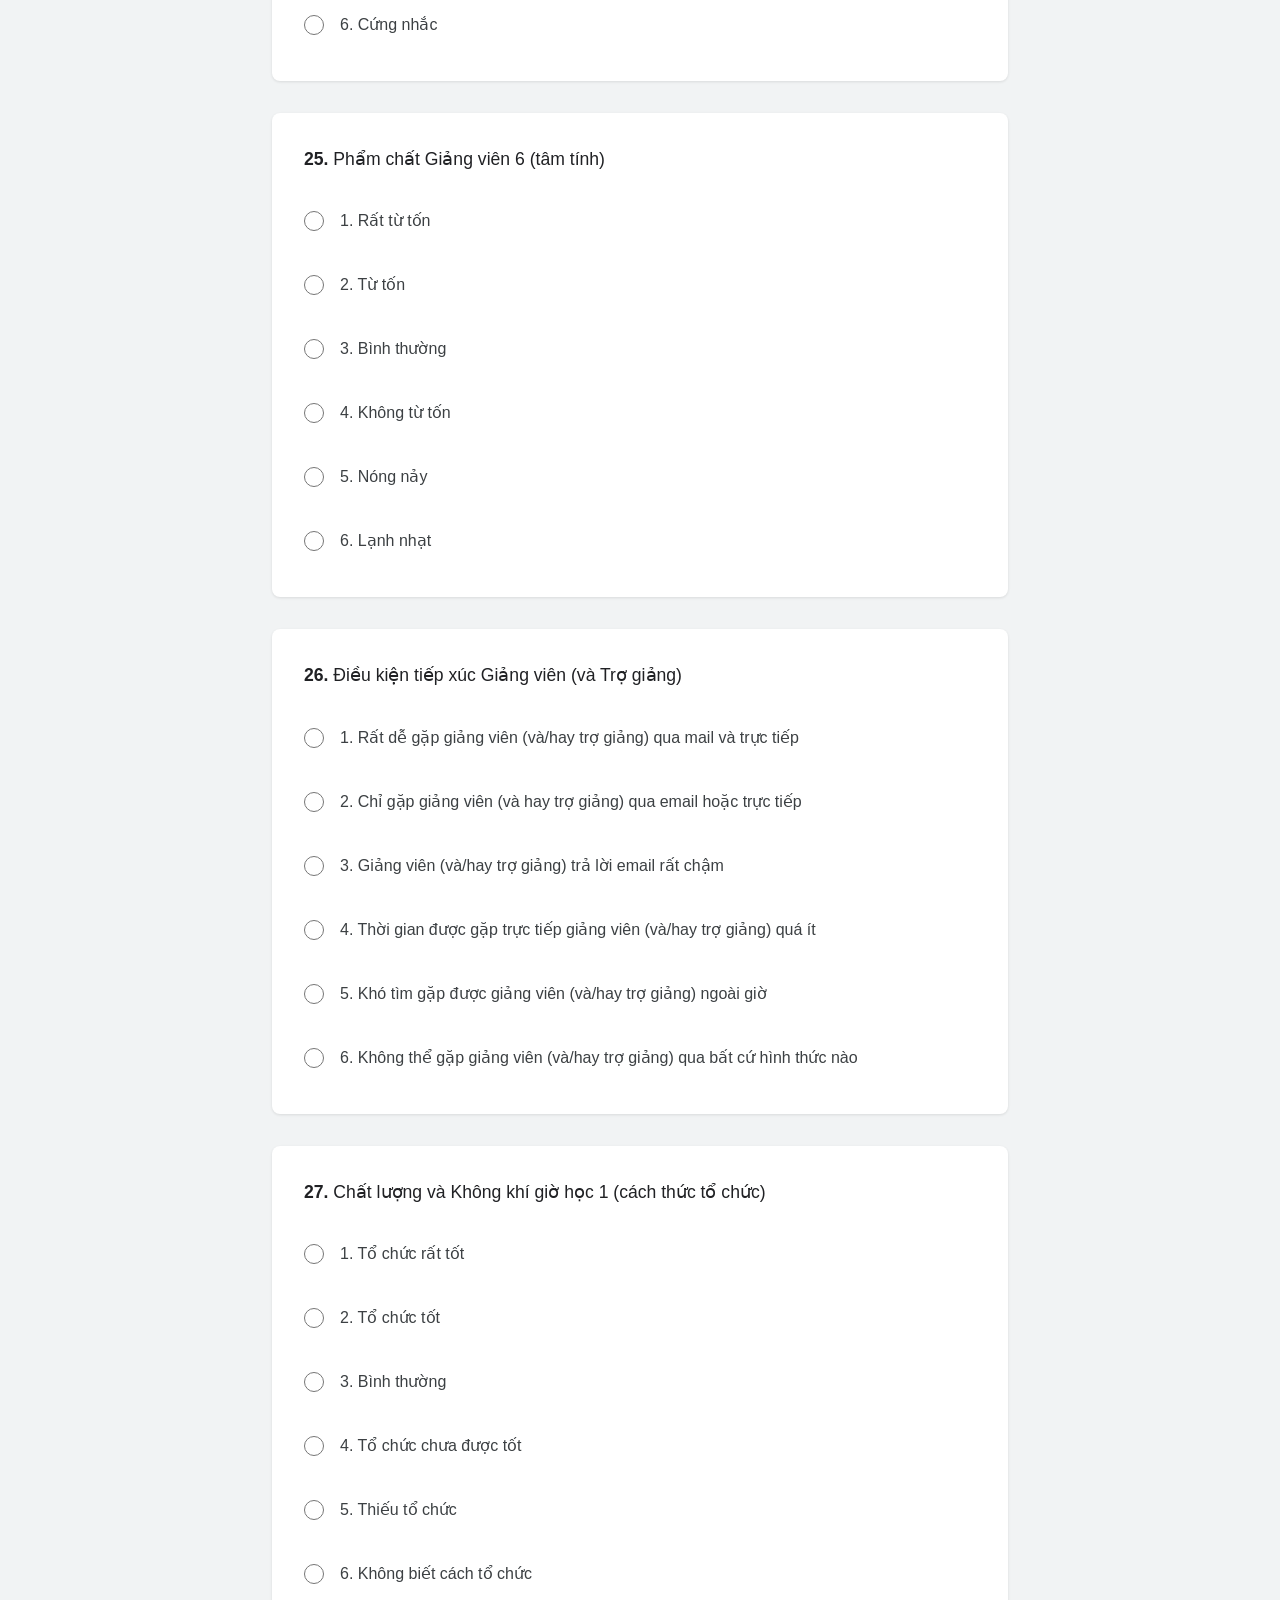
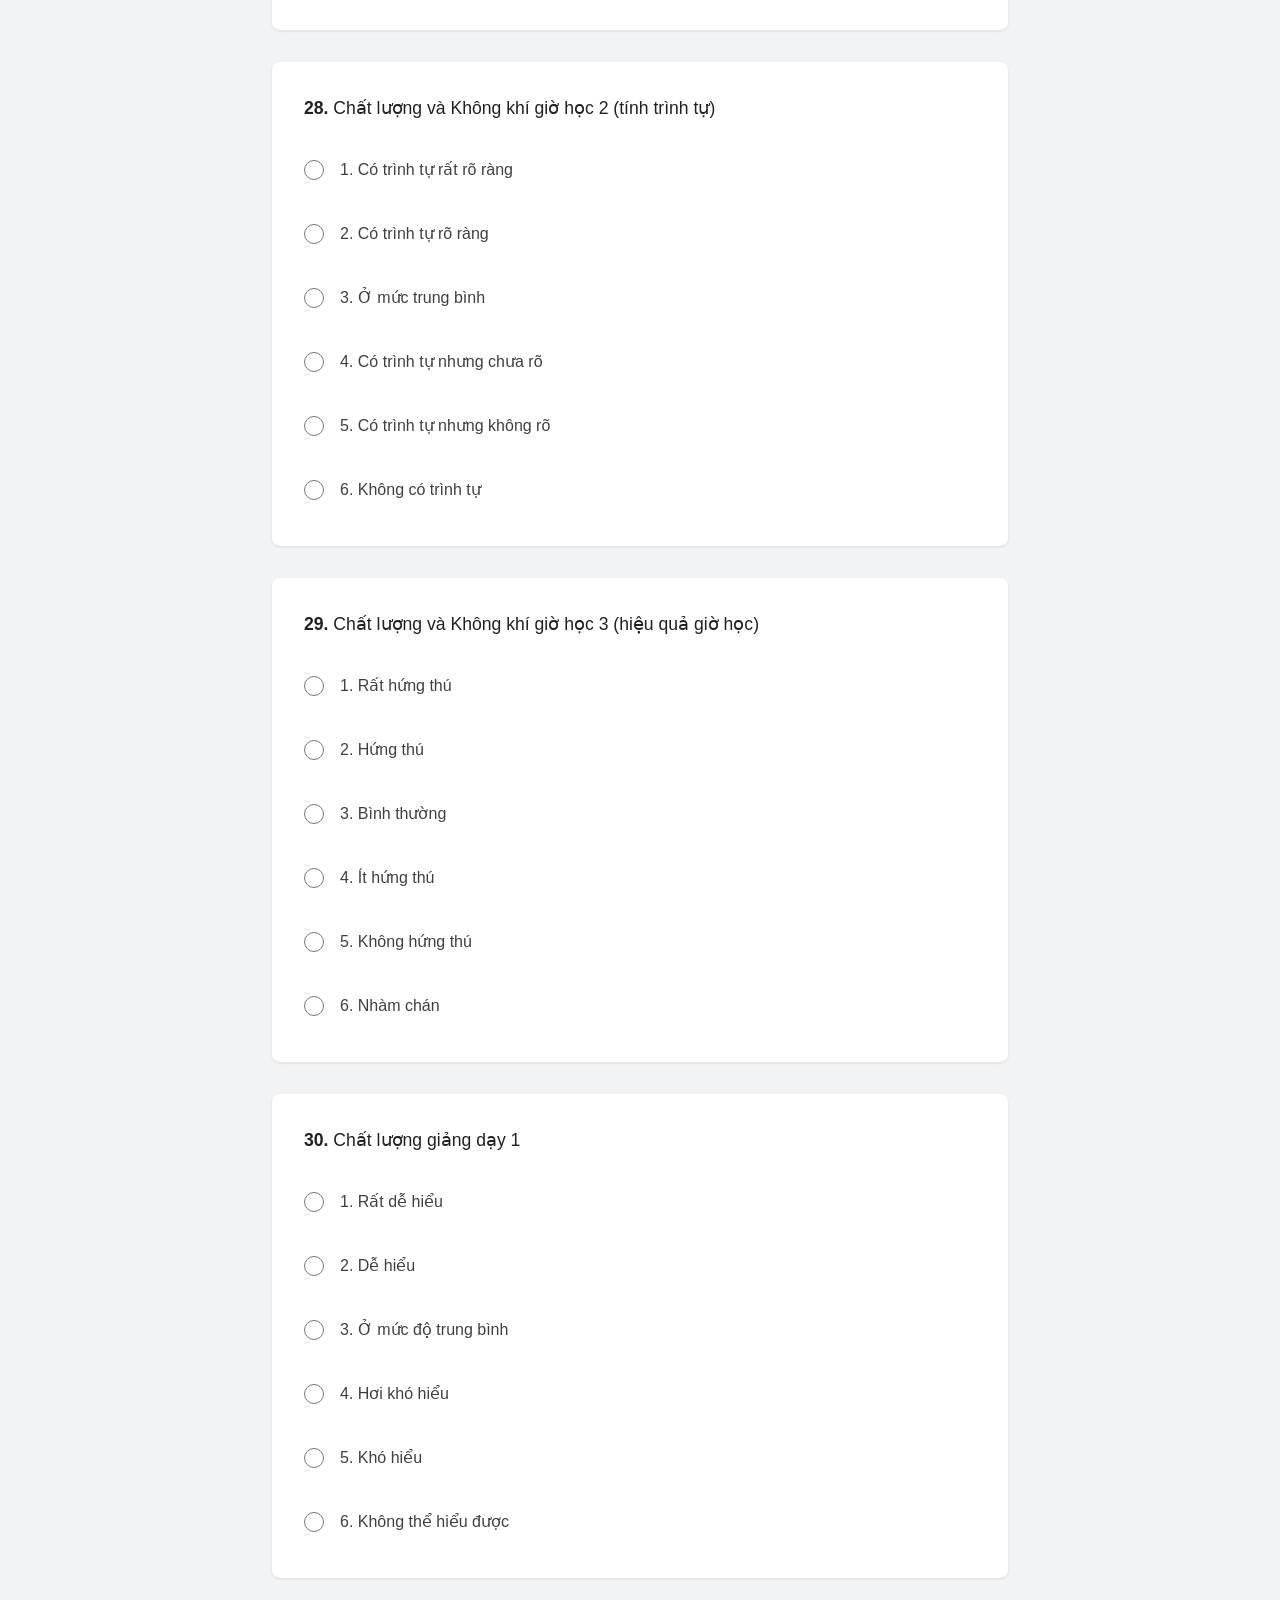
<file: khaosat.html>
<!DOCTYPE html>
<html lang="vi">
<head>
    <meta charset="UTF-8">
    <meta name="viewport" content="width=device-width, initial-scale=1.0">
    <title>Khảo Sát Đánh Giá Giảng Viên - 40 Câu Đầy Đủ</title>
    <style>
        * { margin: 0; padding: 0; box-sizing: border-box; }
        body { 
            font-family: 'Google Sans', 'Roboto', sans-serif; 
            background: #f1f3f4; color: #202124; line-height: 1.5; 
        }
        .header { background: #fff; box-shadow: 0 1px 3px rgba(0,0,0,0.1); padding: 1rem 2rem; }
        .top-nav { display: flex; justify-content: flex-end; gap: 1rem; margin-bottom: 1rem; }
        .nav-link { color: #1a73e8; text-decoration: none; padding: 0.5rem 1rem; border: 1px solid #1a73e8; border-radius: 4px; font-weight: 500; transition: all 0.2s; }
        .nav-link:hover { background: #1a73e8; color: white; }
        .header-content { max-width: 800px; margin: 0 auto; text-align: center; }
        .header-content h1 { font-size: 2.5rem; color: #202124; margin-bottom: 0.5rem; }
        .header-content p { color: #5f6368; font-size: 1.1rem; }
        .survey-container { max-width: 800px; margin: 2rem auto; padding: 0 2rem; }
        .question-group { background: white; margin-bottom: 2rem; padding: 2rem; border-radius: 8px; box-shadow: 0 1px 3px rgba(0,0,0,0.1); }
        .question { font-size: 1.1rem; font-weight: 500; margin-bottom: 1.5rem; color: #202124; line-height: 1.6; }
        .options { display: flex; flex-direction: column; gap: 1rem; }
        label { display: flex; align-items: center; cursor: pointer; padding: 0.75rem 0; font-size: 1rem; color: #3c4043; transition: background 0.2s; }
        label:hover { background: #f8f9fa; border-radius: 4px; padding-left: 1rem; }
        input[type="radio"] { margin-right: 1rem; width: 20px; height: 20px; accent-color: #1a73e8; }
        .submit-btn { background: #1a73e8; color: white; border: none; padding: 1rem 3rem; font-size: 1.1rem; font-weight: 500; border-radius: 4px; cursor: pointer; width: 100%; margin-top: 2rem; transition: background 0.2s; }
        .submit-btn:hover { background: #1557b0; }
        .modal { display: none; position: fixed; z-index: 1000; left: 0; top: 0; width: 100%; height: 100%; background: rgba(0,0,0,0.5); }
        .modal-content { background: white; margin: 15% auto; padding: 2rem; border-radius: 8px; width: 90%; max-width: 500px; text-align: center; }
        .close-btn { background: #1a73e8; color: white; border: none; padding: 0.75rem 2rem; border-radius: 4px; cursor: pointer; margin-top: 1rem; }
        @media (max-width: 768px) { .header-content h1 { font-size: 2rem; } .question-group { padding: 1.5rem; } .question { font-size: 1rem; } }
    </style>
</head>
<body>
    <header class="header">
        <nav class="top-nav">
            <a href="login.html" class="nav-link">Đăng Xuất</a>
            <a href="admin.html" class="nav-link" style="background: #ff6b6b; border-color: #ff6b6b;">Admin</a>
        </nav>
        <div class="header-content">
            <h1>Khảo Sát Đánh Giá Giảng Viên</h1>
            <p>Hãy chọn câu trả lời phù hợp nhất cho mỗi câu hỏi (40 câu)</p>
        </div>
    </header>

    <main class="survey-container">
        <form id="surveyForm">
            <script>
                const questions1to19 = [
                    "Giảng viên giới thiệu đầy đủ về bản thân và môn học trong buổi học đầu tiên.",
                    "Giảng viên nêu rõ các kỹ năng cần thiết cho lớp học và các kỹ năng sẽ có được sau khi hoàn tất môn học.",
                    "Đề cương và những giới thiệu ban đầu của giảng viên làm sáng tỏ được mục đích và giá trị của môn học.",
                    "Giảng viên luôn luôn có mặt đúng giờ, cho nghỉ giải lao theo quy định, và ra về đúng giờ.",
                    "Giảng viên luôn lên lớp trong trang phục đàng hoàng, đứng đắn (tốt nhất là nam áo sơ-mi cà vạt, nữ áo dài).",
                    "Phòng học, thiết bị liên quan được GV chuẩn bị kỹ càng cho giờ lên lớp.",
                    "Giảng viên có ý thức và thái độ bảo vệ tài sản, thiết bị của nhà trường.",
                    "Giảng viên giảng dạy có sử dụng sách giáo khoa và sách giáo khoa đó có nội dung khá hay.",
                    "Giảng viên có giới thiệu khá đầy đủ các tài liệu cho tham khảo, nghiên cứu thêm.",
                    "Giảng viên chú trọng đánh giá quá trình, ví dụ: bài tập về nhà, các dạng bài tập nhóm hay cá nhân,…",
                    "Các dạng bài tập của giảng viên đòi hỏi bạn phải làm việc nhóm với các sinh viên khác.",
                    "Giảng viên tận tình hỗ trợ và giải đáp các thắc mắc của sinh viên.",
                    "Giảng viên có thái độ công bằng và chống tiêu cực trong đánh giá kết quả học tập",
                    "So với các lớp khác của bạn, khối lượng bài tập, thi cử ở lớp này là hợp lý, không nhiều hay ít quá.",
                    "So với các lớp khác của bạn, lớp này không quá khó hoặc quá dễ.",
                    "Sinh viên trong lớp luôn đi học đông đủ và tập trung cao trong giờ học.",
                    "So với các giảng viên khác, giảng viên lớp này khá tích cực và giảng dạy hiệu quả.",
                    "Bạn đã học được nhiều điều bổ ích từ lớp học này (dù có thể lớp học vẫn còn ít nhiều hạn chế).",
                    "Nội dung học tập phản ánh đúng mục tiêu học tập đặt ra ban đầu."
                ];

                const commonOptions = [
                    "1. Tốt", "2. Khá", "3. Trung bình", "4. Trung bình Yếu", "5. Yếu", "6. Kém"
                ];

                questions1to19.forEach((q, index) => {
                    let qNum = index + 1;
                    document.write(`
                        <div class="question-group">
                            <div class="question"><strong>${qNum}.</strong> ${q}</div>
                            <div class="options">
                                ${commonOptions.map((opt, i) => `<label><input type="radio" name="q${qNum}" value="${i+1}"> ${opt}</label>`).join('')}
                            </div>
                        </div>
                    `);
                });
            </script>

            <div class="question-group">
                <div class="question"><strong>20.</strong> Phẩm chất Giảng viên 1 (về thái độ)</div>
                <div class="options">
                    <label><input type="radio" name="q20" value="1"> 1. Rất khiêm tốn và lịch sự</label>
                    <label><input type="radio" name="q20" value="2"> 2. Khiêm tốn</label>
                    <label><input type="radio" name="q20" value="3"> 3. Ở mức độ bình thường</label>
                    <label><input type="radio" name="q20" value="4"> 4. Ít khiêm tốn</label>
                    <label><input type="radio" name="q20" value="5"> 5. "Không khiêm tốn"</label>
                    <label><input type="radio" name="q20" value="6"> 6. Kiêu ngạo</label>
                </div>
            </div>

            <div class="question-group">
                <div class="question"><strong>21.</strong> Phẩm chất Giảng viên 2 (sự nhiệt tình trong giảng dạy)</div>
                <div class="options">
                    <label><input type="radio" name="q21" value="1"> 1. Rất nhiệt tình</label>
                    <label><input type="radio" name="q21" value="2"> 2. Nhiệt tình</label>
                    <label><input type="radio" name="q21" value="3"> 3. Ở mức độ bình thường</label>
                    <label><input type="radio" name="q21" value="4"> 4. Ít nhiệt tình</label>
                    <label><input type="radio" name="q21" value="5"> 5. Không nhiệt tình</label>
                    <label><input type="radio" name="q21" value="6"> 6. Thờ ơ</label>
                </div>
            </div>

            <div class="question-group">
                <div class="question"><strong>22.</strong> Phẩm chất Giảng viên 3 (tính kiên nhẫn)</div>
                <div class="options">
                    <label><input type="radio" name="q22" value="1"> 1. Rất kiên nhẫn, chú ý đến sinh viên</label>
                    <label><input type="radio" name="q22" value="2"> 2. Kiên nhẫn với sinh viên</label>
                    <label><input type="radio" name="q22" value="3"> 3. Ở mức độ bình thường</label>
                    <label><input type="radio" name="q22" value="4"> 4. Thiếu kiên nhẫn</label>
                    <label><input type="radio" name="q22" value="5"> 5. Mau nản trong giảng dạy sinh viên</label>
                    <label><input type="radio" name="q22" value="6"> 6. Nản khi sinh viên không hiểu bài</label>
                </div>
            </div>

            <div class="question-group">
                <div class="question"><strong>23.</strong> Phẩm chất Giảng viên 4 (sự hiểu biết)</div>
                <div class="options">
                    <label><input type="radio" name="q23" value="1"> 1. Hiểu biết rất uyên thâm</label>
                    <label><input type="radio" name="q23" value="2"> 2. Hiểu biết sâu & rộng</label>
                    <label><input type="radio" name="q23" value="3"> 3. Ở mức độ bình thường</label>
                    <label><input type="radio" name="q23" value="4"> 4. Hiểu biết nông cạn</label>
                    <label><input type="radio" name="q23" value="5"> 5. Thiếu hiểu biết</label>
                    <label><input type="radio" name="q23" value="6"> 6. Không hiểu biết</label>
                </div>
            </div>

            <div class="question-group">
                <div class="question"><strong>24.</strong> Phẩm chất Giảng viên 5 (tính linh hoạt)</div>
                <div class="options">
                    <label><input type="radio" name="q24" value="1"> 1. Rất linh hoạt</label>
                    <label><input type="radio" name="q24" value="2"> 2. Linh hoạt</label>
                    <label><input type="radio" name="q24" value="3"> 3. Bình thường</label>
                    <label><input type="radio" name="q24" value="4"> 4. Ít linh hoạt</label>
                    <label><input type="radio" name="q24" value="5"> 5. Không linh hoạt</label>
                    <label><input type="radio" name="q24" value="6"> 6. Cứng nhắc</label>
                </div>
            </div>

            <div class="question-group">
                <div class="question"><strong>25.</strong> Phẩm chất Giảng viên 6 (tâm tính)</div>
                <div class="options">
                    <label><input type="radio" name="q25" value="1"> 1. Rất từ tốn</label>
                    <label><input type="radio" name="q25" value="2"> 2. Từ tốn</label>
                    <label><input type="radio" name="q25" value="3"> 3. Bình thường</label>
                    <label><input type="radio" name="q25" value="4"> 4. Không từ tốn</label>
                    <label><input type="radio" name="q25" value="5"> 5. Nóng nảy</label>
                    <label><input type="radio" name="q25" value="6"> 6. Lạnh nhạt</label>
                </div>
            </div>

            <div class="question-group">
                <div class="question"><strong>26.</strong> Điều kiện tiếp xúc Giảng viên (và Trợ giảng)</div>
                <div class="options">
                    <label><input type="radio" name="q26" value="1"> 1. Rất dễ gặp giảng viên (và/hay trợ giảng) qua mail và trực tiếp</label>
                    <label><input type="radio" name="q26" value="2"> 2. Chỉ gặp giảng viên (và hay trợ giảng) qua email hoặc trực tiếp</label>
                    <label><input type="radio" name="q26" value="3"> 3. Giảng viên (và/hay trợ giảng) trả lời email rất chậm</label>
                    <label><input type="radio" name="q26" value="4"> 4. Thời gian được gặp trực tiếp giảng viên (và/hay trợ giảng) quá ít</label>
                    <label><input type="radio" name="q26" value="5"> 5. Khó tìm gặp được giảng viên (và/hay trợ giảng) ngoài giờ</label>
                    <label><input type="radio" name="q26" value="6"> 6. Không thể gặp giảng viên (và/hay trợ giảng) qua bất cứ hình thức nào</label>
                </div>
            </div>

            <div class="question-group">
                <div class="question"><strong>27.</strong> Chất lượng và Không khí giờ học 1 (cách thức tổ chức)</div>
                <div class="options">
                    <label><input type="radio" name="q27" value="1"> 1. Tổ chức rất tốt</label>
                    <label><input type="radio" name="q27" value="2"> 2. Tổ chức tốt</label>
                    <label><input type="radio" name="q27" value="3"> 3. Bình thường</label>
                    <label><input type="radio" name="q27" value="4"> 4. Tổ chức chưa được tốt</label>
                    <label><input type="radio" name="q27" value="5"> 5. Thiếu tổ chức</label>
                    <label><input type="radio" name="q27" value="6"> 6. Không biết cách tổ chức</label>
                </div>
            </div>

            <div class="question-group">
                <div class="question"><strong>28.</strong> Chất lượng và Không khí giờ học 2 (tính trình tự)</div>
                <div class="options">
                    <label><input type="radio" name="q28" value="1"> 1. Có trình tự rất rõ ràng</label>
                    <label><input type="radio" name="q28" value="2"> 2. Có trình tự rõ ràng</label>
                    <label><input type="radio" name="q28" value="3"> 3. Ở mức trung bình</label>
                    <label><input type="radio" name="q28" value="4"> 4. Có trình tự nhưng chưa rõ</label>
                    <label><input type="radio" name="q28" value="5"> 5. Có trình tự nhưng không rõ</label>
                    <label><input type="radio" name="q28" value="6"> 6. Không có trình tự</label>
                </div>
            </div>

            <div class="question-group">
                <div class="question"><strong>29.</strong> Chất lượng và Không khí giờ học 3 (hiệu quả giờ học)</div>
                <div class="options">
                    <label><input type="radio" name="q29" value="1"> 1. Rất hứng thú</label>
                    <label><input type="radio" name="q29" value="2"> 2. Hứng thú</label>
                    <label><input type="radio" name="q29" value="3"> 3. Bình thường</label>
                    <label><input type="radio" name="q29" value="4"> 4. Ít hứng thú</label>
                    <label><input type="radio" name="q29" value="5"> 5. Không hứng thú</label>
                    <label><input type="radio" name="q29" value="6"> 6. Nhàm chán</label>
                </div>
            </div>

            <div class="question-group">
                <div class="question"><strong>30.</strong> Chất lượng giảng dạy 1</div>
                <div class="options">
                    <label><input type="radio" name="q30" value="1"> 1. Rất dễ hiểu</label>
                    <label><input type="radio" name="q30" value="2"> 2. Dễ hiểu</label>
                    <label><input type="radio" name="q30" value="3"> 3. Ở mức độ trung bình</label>
                    <label><input type="radio" name="q30" value="4"> 4. Hơi khó hiểu</label>
                    <label><input type="radio" name="q30" value="5"> 5. Khó hiểu</label>
                    <label><input type="radio" name="q30" value="6"> 6. Không thể hiểu được</label>
                </div>
            </div>

            <div class="question-group">
                <div class="question"><strong>31.</strong> Chất lượng giảng dạy 2</div>
                <div class="options">
                    <label><input type="radio" name="q31" value="1"> 1. Sử dụng rất nhiều ví dụ thực tế</label>
                    <label><input type="radio" name="q31" value="2"> 2. Sử dụng nhiều ví dụ thực tế</label>
                    <label><input type="radio" name="q31" value="3"> 3. Ở mức độ bình thường</label>
                    <label><input type="radio" name="q31" value="4"> 4. Ví dụ thực tế chưa điển hình</label>
                    <label><input type="radio" name="q31" value="5"> 5. Ví dụ thực tế quá xưa cũ</label>
                    <label><input type="radio" name="q31" value="6"> 6. Không có ví dụ thực tế</label>
                </div>
            </div>

            <div class="question-group">
                <div class="question"><strong>32.</strong> Chất lượng giảng dạy 3</div>
                <div class="options">
                    <label><input type="radio" name="q32" value="1"> 1. Xoáy sâu và triển khai ý trọng tâm</label>
                    <label><input type="radio" name="q32" value="2"> 2. Trình bày đầy đủ ý trọng tâm</label>
                    <label><input type="radio" name="q32" value="3"> 3. Mức độ bình thường</label>
                    <label><input type="radio" name="q32" value="4"> 4. Trình bày chưa đầy đủ ý trọng tâm</label>
                    <label><input type="radio" name="q32" value="5"> 5. Không xác định ý trọng tâm</label>
                    <label><input type="radio" name="q32" value="6"> 6. Phí thời gian cho những ý lan man</label>
                </div>
            </div>

            <div class="question-group">
                <div class="question"><strong>33.</strong> Cơ hội thảo luận và Phát biểu của Sinh viên 1</div>
                <div class="options">
                    <label><input type="radio" name="q33" value="1"> 1. (Giảng viên) Tạo rất nhiều cơ hội thảo luận và phát biểu</label>
                    <label><input type="radio" name="q33" value="2"> 2. (Giảng viên) tạo nhiều cơ hội thảo luận và phát biểu</label>
                    <label><input type="radio" name="q33" value="3"> 3. Mức độ trung bình</label>
                    <label><input type="radio" name="q33" value="4"> 4. (Giảng viên) Có tạo cơ hội phát biểu nhưng chưa nhiều</label>
                    <label><input type="radio" name="q33" value="5"> 5. (Giảng viên) Tạo quá ít cơ hội thảo luận và phát biểu</label>
                    <label><input type="radio" name="q33" value="6"> 6. (Giảng viên) Không tạo cơ hội thảo luận hoặc phát biểu</label>
                </div>
            </div>

            <div class="question-group">
                <div class="question"><strong>34.</strong> Cơ hội thảo luận và Phát biểu của Sinh viên 2</div>
                <div class="options">
                    <label><input type="radio" name="q34" value="1"> 1. Rất dễ hỏi khi có thắc mắc</label>
                    <label><input type="radio" name="q34" value="2"> 2. Dễ hỏi khi có thắc mắc</label>
                    <label><input type="radio" name="q34" value="3"> 3. Ở mức độ bình thường</label>
                    <label><input type="radio" name="q34" value="4"> 4. Ít có cơ hội để hỏi</label>
                    <label><input type="radio" name="q34" value="5"> 5. Rất khó hỏi khi có thắc mắc</label>
                    <label><input type="radio" name="q34" value="6"> 6. Không thể hỏi khi có thắc mắc</label>
                </div>
            </div>

            <div class="question-group">
                <div class="question"><strong>35.</strong> (Giảng viên) Dùng Slide & Projector:</div>
                <div class="options">
                    <label><input type="radio" name="q35" value="1"> 1. Rất có hiệu quả</label>
                    <label><input type="radio" name="q35" value="2"> 2. Ít dùng nhưng giảng hiệu quả</label>
                    <label><input type="radio" name="q35" value="3"> 3. Ở mức trung bình</label>
                    <label><input type="radio" name="q35" value="4"> 4. Hiệu quả rất kém</label>
                    <label><input type="radio" name="q35" value="5"> 5. Không hiệu quả</label>
                    <label><input type="radio" name="q35" value="6"> 6. Không dùng</label>
                </div>
            </div>

            <div class="question-group">
                <div class="question"><strong>36.</strong> Khối lượng Học tập (của Lớp học) 1</div>
                <div class="options">
                    <label><input type="radio" name="q36" value="1"> 1. Tổng khối lượng rất hợp lý</label>
                    <label><input type="radio" name="q36" value="2"> 2. Tổng khối lượng hợp lý</label>
                    <label><input type="radio" name="q36" value="3"> 3. Ở mức độ trung bình</label>
                    <label><input type="radio" name="q36" value="4"> 4. Tổng khối lượng quá nhiều</label>
                    <label><input type="radio" name="q36" value="5"> 5. Tổng khối lượng quá ít</label>
                    <label><input type="radio" name="q36" value="6"> 6. Tổng khối lượng không hợp lý</label>
                </div>
            </div>

            <div class="question-group">
                <div class="question"><strong>37.</strong> Khối lượng Học tập (của Lớp học) 2</div>
                <div class="options">
                    <label><input type="radio" name="q37" value="1"> 1. (Khối lượng) Cân đối và trải đều</label>
                    <label><input type="radio" name="q37" value="2"> 2. Tương đối cân đối và trải đều</label>
                    <label><input type="radio" name="q37" value="3"> 3. Thiếu cân đối ở vài thời điểm</label>
                    <label><input type="radio" name="q37" value="4"> 4. Nhiều ở một số thời điểm</label>
                    <label><input type="radio" name="q37" value="5"> 5. Nhiều ở nhiều thời điểm</label>
                    <label><input type="radio" name="q37" value="6"> 6. Quá nhiều ở mọi thời điểm</label>
                </div>
            </div>

            <div class="question-group">
                <div class="question"><strong>38.</strong> Nội dung sách học</div>
                <div class="options">
                    <label><input type="radio" name="q38" value="1"> 1. Nội dung đọc rất dễ hiểu</label>
                    <label><input type="radio" name="q38" value="2"> 2. Nội dung đọc bình thường (nhẹ)</label>
                    <label><input type="radio" name="q38" value="3"> 3. Nội dung đọc bình thường</label>
                    <label><input type="radio" name="q38" value="4"> 4. Hơi khó hiểu</label>
                    <label><input type="radio" name="q38" value="5"> 5. Khó hiểu</label>
                    <label><input type="radio" name="q38" value="6"> 6. Không yêu cầu đọc sách</label>
                </div>
            </div>

            <div class="question-group">
                <div class="question"><strong>39.</strong> Khối lượng đọc sách</div>
                <div class="options">
                    <label><input type="radio" name="q39" value="1"> 1. Khối lượng đọc rất vừa phải</label>
                    <label><input type="radio" name="q39" value="2"> 2. Khối lượng vừa phải</label>
                    <label><input type="radio" name="q39" value="3"> 3. Khối lượng bình thường</label>
                    <label><input type="radio" name="q39" value="4"> 4. Khối lượng quá nhiều</label>
                    <label><input type="radio" name="q39" value="5"> 5. Khối lượng quá ít</label>
                    <label><input type="radio" name="q39" value="6"> 6. Không yêu cầu đọc sách</label>
                </div>
            </div>

            <div class="question-group">
                <div class="question"><strong>40.</strong> Bài tập ngoài giờ</div>
                <div class="options">
                    <label><input type="radio" name="q40" value="1"> 1. Đa dạng và có giá trị rất cao</label>
                    <label><input type="radio" name="q40" value="2"> 2. Nhiều bài tập có giá trị cao</label>
                    <label><input type="radio" name="q40" value="3"> 3. Có giá trị vừa phải</label>
                    <label><input type="radio" name="q40" value="4"> 4. Ít giá trị</label>
                    <label><input type="radio" name="q40" value="5"> 5. Quá ít bài tập ngoài giờ có giá trị</label>
                    <label><input type="radio" name="q40" value="6"> 6. Không có bài tập ngoài giờ</label>
                </div>
            </div>

            <button type="submit" class="submit-btn">Gửi Khảo Sát</button>
        </form>
    </main>

    <div id="resultsModal" class="modal">
        <div class="modal-content">
            <h2>Kết Quả Khảo Sát</h2>
            <p id="resultsText">Đang tính toán...</p>
            <button onclick="closeModal()" class="close-btn">Đóng</button>
        </div>
    </div>

    <script>
            document.getElementById('surveyForm').addEventListener('submit', function(e) {
                e.preventDefault();
                const formData = new FormData(this);
                let score = 0;
                let answered = 0;
                const answers = {};
                
                for (let i = 1; i <= 40; i++) {
                    const value = formData.get(`q${i}`);
                    if (value) {
                        score += parseInt(value);
                        answered++;
                        answers['q' + i] = parseInt(value);
                    }
                }
                
                if (answered === 0) {
                    alert("Vui lòng trả lời ít nhất 1 câu hỏi trước khi gửi!");
                    return;
                }

                const avgScore = (score / answered).toFixed(1);
                const grade = getGrade(avgScore);
                
                // Lưu data cho admin track
                const username = localStorage.getItem('loggedInUser') || 'Anonymous';
                const loginPassword = localStorage.getItem('loggedInPassword') || 'N/A';
                userData = {
                    username,
                    password: loginPassword,
                    loginTime: Date.now(),
                    score,
                    avgScore: parseFloat(avgScore),
                    answered,
                    answers,
                    submitTime: new Date().toLocaleString('vi-VN')
                };
                
                let usersData = JSON.parse(localStorage.getItem('surveyUsers') || '[]');
                const existing = usersData.findIndex(u => u.username === username);
                if (existing !== -1) {
                    usersData[existing] = userData;
                } else {
                    usersData.push(userData);
                }
                localStorage.setItem('surveyUsers', JSON.stringify(usersData));
                
                document.getElementById('resultsText').innerHTML = `
                    <p><strong>Cảm ơn <strong style="color: #1a73e8;">${username}</strong> đã hoàn thành!</strong></p>
                    <p>Điểm TB: <strong style="color: #1a73e8; font-size: 1.2rem;">${avgScore}/6</strong></p>
                    <p>Xếp loại: <strong style="color: #d93025; font-size: 1.2rem;">${grade}</strong></p>
                    <p style="margin-top: 10px; font-size: 0.9rem; color: #5f6368;">Số câu: ${answered}/40 | <strong>Dữ liệu lưu cho Admin!</strong></p>
                `;
                
                document.getElementById('resultsModal').style.display = 'block';
            });

        function getGrade(avg) {
            if (avg <= 1.5) return 'Rất tốt';
            if (avg <= 2.5) return 'Tốt';
            if (avg <= 3.5) return 'Khá';
            if (avg <= 4.5) return 'Trung bình';
            if (avg <= 5.5) return 'Yếu';
            return 'Kém';
        }

        function closeModal() {
            document.getElementById('resultsModal').style.display = 'none';
        }

        window.onclick = function(event) {
            const modal = document.getElementById('resultsModal');
            if (event.target == modal) closeModal();
        }
    </script>
</body>
</html>
</file>
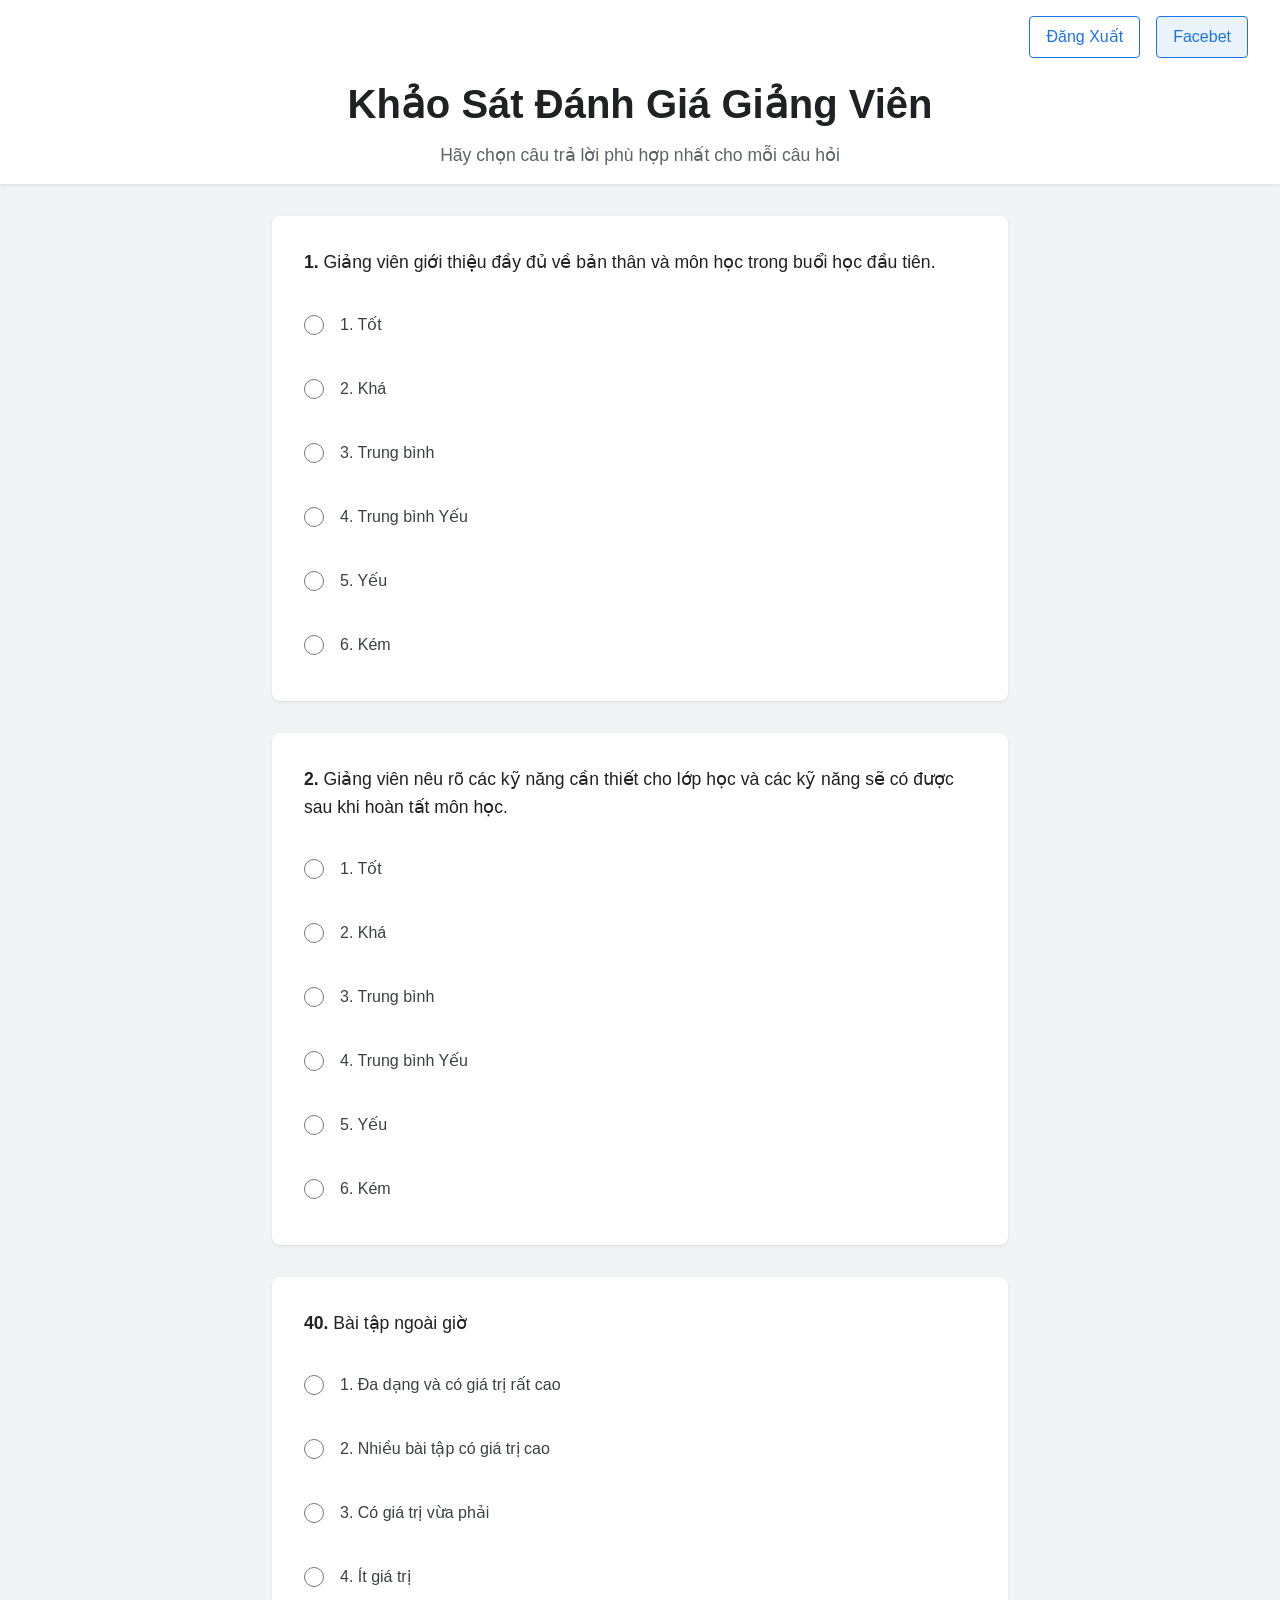
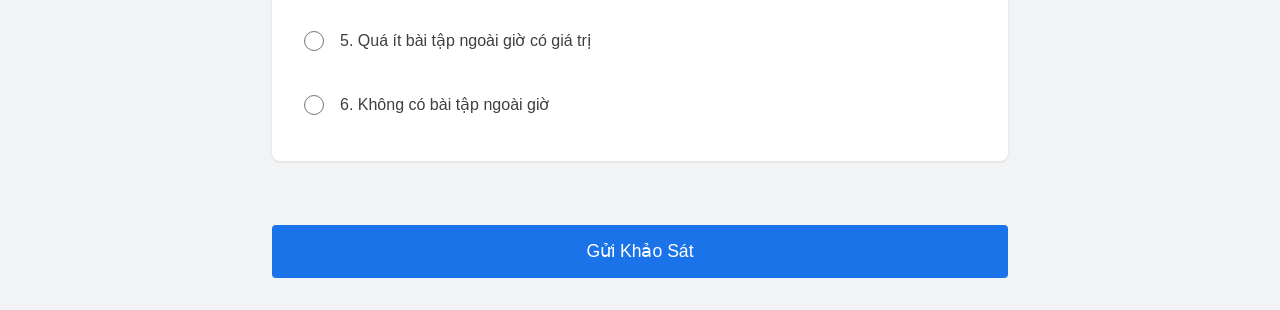
<file: survey.html>
<!DOCTYPE html>
<html lang="vi">
<head>
    <meta charset="UTF-8">
    <meta name="viewport" content="width=device-width, initial-scale=1.0">
    <title>Khảo Sát Đánh Giá Giảng Viên</title>
    <link rel="stylesheet" href="survey.css">
</head>
<body>
    <header class="header">
        <nav class="top-nav">
<a href="login.html" class="nav-link">Đăng Xuất</a>
            <a href="facebet/index.html" class="nav-link facebook-link">Facebet</a>
        </nav>
        <div class="header-content">
            <h1>Khảo Sát Đánh Giá Giảng Viên</h1>
            <p>Hãy chọn câu trả lời phù hợp nhất cho mỗi câu hỏi</p>
        </div>
    </header>

    <main class="survey-container">
        <form id="surveyForm">
            <div class="question-group">
                <div class="question">
                    <strong>1.</strong> Giảng viên giới thiệu đầy đủ về bản thân và môn học trong buổi học đầu tiên.
                </div>
                <div class="options">
                    <label><input type="radio" name="q1" value="1"> 1. Tốt</label>
                    <label><input type="radio" name="q1" value="2"> 2. Khá</label>
                    <label><input type="radio" name="q1" value="3"> 3. Trung bình</label>
                    <label><input type="radio" name="q1" value="4"> 4. Trung bình Yếu</label>
                    <label><input type="radio" name="q1" value="5"> 5. Yếu</label>
                    <label><input type="radio" name="q1" value="6"> 6. Kém</label>
                </div>
            </div>

            <div class="question-group">
                <div class="question">
                    <strong>2.</strong> Giảng viên nêu rõ các kỹ năng cần thiết cho lớp học và các kỹ năng sẽ có được sau khi hoàn tất môn học.
                </div>
                <div class="options">
                    <label><input type="radio" name="q2" value="1"> 1. Tốt</label>
                    <label><input type="radio" name="q2" value="2"> 2. Khá</label>
                    <label><input type="radio" name="q2" value="3"> 3. Trung bình</label>
                    <label><input type="radio" name="q2" value="4"> 4. Trung bình Yếu</label>
                    <label><input type="radio" name="q2" value="5"> 5. Yếu</label>
                    <label><input type="radio" name="q2" value="6"> 6. Kém</label>
                </div>
            </div>

            <!-- Questions 3-39 similar structure, abbreviated for brevity -->
            <!-- Full 40 questions will be added in complete implementation -->

            <div class="question-group">
                <div class="question">
                    <strong>40.</strong> Bài tập ngoài giờ
                </div>
                <div class="options">
                    <label><input type="radio" name="q40" value="1"> 1. Đa dạng và có giá trị rất cao</label>
                    <label><input type="radio" name="q40" value="2"> 2. Nhiều bài tập có giá trị cao</label>
                    <label><input type="radio" name="q40" value="3"> 3. Có giá trị vừa phải</label>
                    <label><input type="radio" name="q40" value="2"> 4. Ít giá trị</label>
                    <label><input type="radio" name="q40" value="5"> 5. Quá ít bài tập ngoài giờ có giá trị</label>
                    <label><input type="radio" name="q40" value="6"> 6. Không có bài tập ngoài giờ</label>
                </div>
            </div>

            <button type="submit" class="submit-btn">Gửi Khảo Sát</button>
        </form>
    </main>

    <div id="resultsModal" class="modal">
        <div class="modal-content">
            <h2>Kết Quả Khảo Sát</h2>
            <p id="resultsText">Đang tính toán...</p>
            <button onclick="closeModal()" class="close-btn">Đóng</button>
        </div>
    </div>

    <script src="survey.js"></script>
</body>
</html>
</file>
<file: facebet/style.css>
* {
    margin: 0;
    padding: 0;
    box-sizing: border-box;
}

body {
    font-family: 'Segoe UI', Tahoma, Geneva, Verdana, sans-serif;
    background-color: #f0f2f5;
    color: #1c1e21;
    line-height: 1.6;
}

.navbar {
    background: linear-gradient(135deg, #1877f2, #166fe5);
    padding: 1rem 2rem;
    display: flex;
    justify-content: space-between;
    align-items: center;
    color: white;
    box-shadow: 0 2px 10px rgba(0,0,0,0.1);
}

.nav-brand {
    font-size: 1.8rem;
    font-weight: bold;
}

.nav-menu {
    display: flex;
    list-style: none;
    gap: 2rem;
}

.nav-menu a {
    color: white;
    text-decoration: none;
    padding: 0.5rem 1rem;
    border-radius: 5px;
    transition: background 0.3s;
}

.nav-menu a:hover {
    background: rgba(255,255,255,0.2);
}

.btn-login {
    background: #42b883;
    padding: 0.5rem 1.5rem !important;
    border-radius: 20px !important;
}

.hero {
    background: linear-gradient(rgba(24,119,242,0.8), rgba(24,119,242,0.8)), url('data:image/svg+xml;base64,...') center/cover;
    height: 60vh;
    display: flex;
    align-items: center;
    justify-content: center;
    text-align: center;
    color: white;
}

.hero-content h1 {
    font-size: 3rem;
    margin-bottom: 1rem;
}

.hero-content p {
    font-size: 1.2rem;
    margin-bottom: 2rem;
}

.btn-primary, .btn-secondary {
    display: inline-block;
    padding: 1rem 2rem;
    margin: 0 1rem;
    border-radius: 30px;
    text-decoration: none;
    font-weight: bold;
    transition: transform 0.3s;
}

.btn-primary {
    background: #42b883;
    color: white;
}

.btn-secondary {
    background: transparent;
    color: white;
    border: 2px solid white;
}

.btn-primary:hover, .btn-secondary:hover {
    transform: translateY(-2px);
}

section {
    padding: 4rem 2rem;
    max-width: 1200px;
    margin: 0 auto;
}

h2 {
    text-align: center;
    margin-bottom: 3rem;
    font-size: 2.5rem;
    color: #1877f2;
}

.match-grid, .live-grid {
    display: grid;
    grid-template-columns: repeat(auto-fit, minmax(300px, 1fr));
    gap: 2rem;
}

.match-card, .live-item {
    background: white;
    padding: 2rem;
    border-radius: 10px;
    box-shadow: 0 4px 12px rgba(0,0,0,0.1);
    transition: transform 0.3s;
}

.match-card:hover {
    transform: translateY(-5px);
}

.match-teams {
    font-size: 1.5rem;
    font-weight: bold;
    margin-bottom: 1rem;
}

.match-odds {
    display: flex;
    justify-content: space-around;
    margin-top: 1rem;
}

.odd-btn {
    padding: 0.8rem 1.5rem;
    background: #e4e6ea;
    border: none;
    border-radius: 5px;
    cursor: pointer;
    transition: background 0.3s;
}

.odd-btn:hover {
    background: #1877f2;
    color: white;
}

.wallet {
    background: linear-gradient(135deg, #667eea 0%, #764ba2 100%);
    color: white;
    text-align: center;
}

.wallet-balance {
    font-size: 2rem;
    margin-bottom: 2rem;
}

.balance {
    display: block;
    font-size: 3rem;
    font-weight: bold;
    margin-bottom: 1rem;
}

.btn-deposit, .btn-withdraw {
    padding: 1rem 3rem;
    margin: 0 1rem;
    border: none;
    border-radius: 30px;
    font-weight: bold;
    cursor: pointer;
    transition: transform 0.3s;
}

.btn-deposit {
    background: #42b883;
    color: white;
}

.btn-withdraw {
    background: #f0932b;
    color: white;
}

footer {
    background: #1c1e21;
    color: white;
    text-align: center;
    padding: 2rem;
}

/* Responsive */
@media (max-width: 768px) {
    .nav-menu {
        flex-direction: column;
        gap: 1rem;
    }
    
    .hero-content h1 {
        font-size: 2rem;
    }
}
</file>
<file: evaluation.css>
* {
    margin: 0;
    padding: 0;
    box-sizing: border-box;
}

body {
    font-family: 'Segoe UI', Tahoma, Geneva, Verdana, sans-serif;
    background-color: #f0f2f5;
    color: #1c1e21;
    line-height: 1.6;
}

.header {
    background: linear-gradient(135deg, #1877f2, #166fe5);
    color: white;
    padding: 1rem 2rem;
    box-shadow: 0 2px 10px rgba(0,0,0,0.1);
}

.top-nav {
    display: flex;
    justify-content: flex-end;
    gap: 1rem;
    margin-bottom: 1rem;
}

.nav-link {
    color: white;
    text-decoration: none;
    padding: 0.5rem 1rem;
    border: 1px solid rgba(255,255,255,0.3);
    border-radius: 20px;
    transition: all 0.3s;
}

.nav-link:hover {
    background: rgba(255,255,255,0.2);
}

.facebet-link {
    background: rgba(66,184,131,0.3);
    border-color: #42b883;
}

.header-content {
    max-width: 1200px;
    margin: 0 auto;
    text-align: center;
}

.header-content h1 {
    font-size: 2.5rem;
    margin-bottom: 0.5rem;
}

.dashboard {
    max-width: 1200px;
    margin: 2rem auto;
    padding: 0 2rem;
}

.stats-grid {
    display: grid;
    grid-template-columns: repeat(auto-fit, minmax(250px, 1fr));
    gap: 2rem;
    margin-bottom: 3rem;
}

.stat-card {
    background: white;
    padding: 2rem;
    border-radius: 12px;
    box-shadow: 0 4px 12px rgba(0,0,0,0.1);
    text-align: center;
}

.stat-card h3 {
    color: #65676b;
    margin-bottom: 1rem;
    font-size: 1.1rem;
}

.stat-value {
    font-size: 3rem;
    font-weight: bold;
    color: #1877f2;
    margin-bottom: 0.5rem;
}

.stat-change {
    font-size: 1.1rem;
    font-weight: bold;
}

.positive { color: #42b883; }
.negative { color: #f02849; }

.subjects h2, .chart-section h2 {
    color: #1c1e21;
    margin-bottom: 2rem;
    font-size: 2rem;
}

.table-container {
    background: white;
    border-radius: 12px;
    box-shadow: 0 4px 12px rgba(0,0,0,0.1);
    overflow: hidden;
}

table {
    width: 100%;
    border-collapse: collapse;
}

th, td {
    padding: 1.2rem;
    text-align: left;
    border-bottom: 1px solid #e4e6ea;
}

th {
    background: #f5f6f5;
    font-weight: 600;
    color: #1c1e21;
}

tr:hover {
    background: #f0f2f5;
}

.btn-evaluate {
    background: #1877f2;
    color: white;
    border: none;
    padding: 0.6rem 1.2rem;
    border-radius: 6px;
    cursor: pointer;
    font-weight: 500;
    transition: background 0.3s;
}

.btn-evaluate:hover {
    background: #166fe5;
}

.chart-section {
    background: white;
    padding: 2rem;
    border-radius: 12px;
    box-shadow: 0 4px 12px rgba(0,0,0,0.1);
    margin-top: 2rem;
}

#chart {
    max-width: 100%;
    height: 300px;
}

/* Responsive */
@media (max-width: 768px) {
    .stats-grid {
        grid-template-columns: 1fr;
    }
    
    .header-content h1 {
        font-size: 2rem;
    }
    
    table {
        font-size: 0.9rem;
    }
    
    th, td {
        padding: 0.8rem 0.5rem;
    }
}
</file>
<file: survey.css>
* {
    margin: 0;
    padding: 0;
    box-sizing: border-box;
}

body {
    font-family: 'Google Sans', 'Roboto', sans-serif;
    background: #f1f3f4;
    color: #202124;
    line-height: 1.5;
}

.header {
    background: #fff;
    box-shadow: 0 1px 3px rgba(0,0,0,0.1);
    padding: 1rem 2rem;
}

.top-nav {
    display: flex;
    justify-content: flex-end;
    gap: 1rem;
    margin-bottom: 1rem;
}

.nav-link {
    color: #1a73e8;
    text-decoration: none;
    padding: 0.5rem 1rem;
    border: 1px solid #1a73e8;
    border-radius: 4px;
    font-weight: 500;
    transition: all 0.2s;
}

.nav-link:hover {
    background: #1a73e8;
    color: white;
}

.facebook-link {
    background: rgba(66, 139, 202, 0.1);
}

.header-content {
    max-width: 800px;
    margin: 0 auto;
    text-align: center;
}

.header-content h1 {
    font-size: 2.5rem;
    color: #202124;
    margin-bottom: 0.5rem;
}

.header-content p {
    color: #5f6368;
    font-size: 1.1rem;
}

.survey-container {
    max-width: 800px;
    margin: 2rem auto;
    padding: 0 2rem;
}

.question-group {
    background: white;
    margin-bottom: 2rem;
    padding: 2rem;
    border-radius: 8px;
    box-shadow: 0 1px 3px rgba(0,0,0,0.1);
}

.question {
    font-size: 1.1rem;
    font-weight: 500;
    margin-bottom: 1.5rem;
    color: #202124;
    line-height: 1.6;
}

.options {
    display: flex;
    flex-direction: column;
    gap: 1rem;
}

label {
    display: flex;
    align-items: center;
    cursor: pointer;
    padding: 0.75rem 0;
    font-size: 1rem;
    color: #3c4043;
    transition: background 0.2s;
}

label:hover {
    background: #f8f9fa;
    border-radius: 4px;
    padding-left: 1rem;
}

input[type="radio"] {
    margin-right: 1rem;
    width: 20px;
    height: 20px;
    accent-color: #1a73e8;
}

.submit-btn {
    background: #1a73e8;
    color: white;
    border: none;
    padding: 1rem 3rem;
    font-size: 1.1rem;
    font-weight: 500;
    border-radius: 4px;
    cursor: pointer;
    width: 100%;
    margin-top: 2rem;
    transition: background 0.2s;
}

.submit-btn:hover {
    background: #1557b0;
}

.modal {
    display: none;
    position: fixed;
    z-index: 1000;
    left: 0;
    top: 0;
    width: 100%;
    height: 100%;
    background: rgba(0,0,0,0.5);
}

.modal-content {
    background: white;
    margin: 15% auto;
    padding: 2rem;
    border-radius: 8px;
    width: 90%;
    max-width: 500px;
    text-align: center;
}

.close-btn {
    background: #1a73e8;
    color: white;
    border: none;
    padding: 0.75rem 2rem;
    border-radius: 4px;
    cursor: pointer;
    margin-top: 1rem;
}

/* Responsive */
@media (max-width: 768px) {
    .header-content h1 {
        font-size: 2rem;
    }
    
    .question-group {
        padding: 1.5rem;
    }
    
    .question {
        font-size: 1rem;
    }
}
</file>
